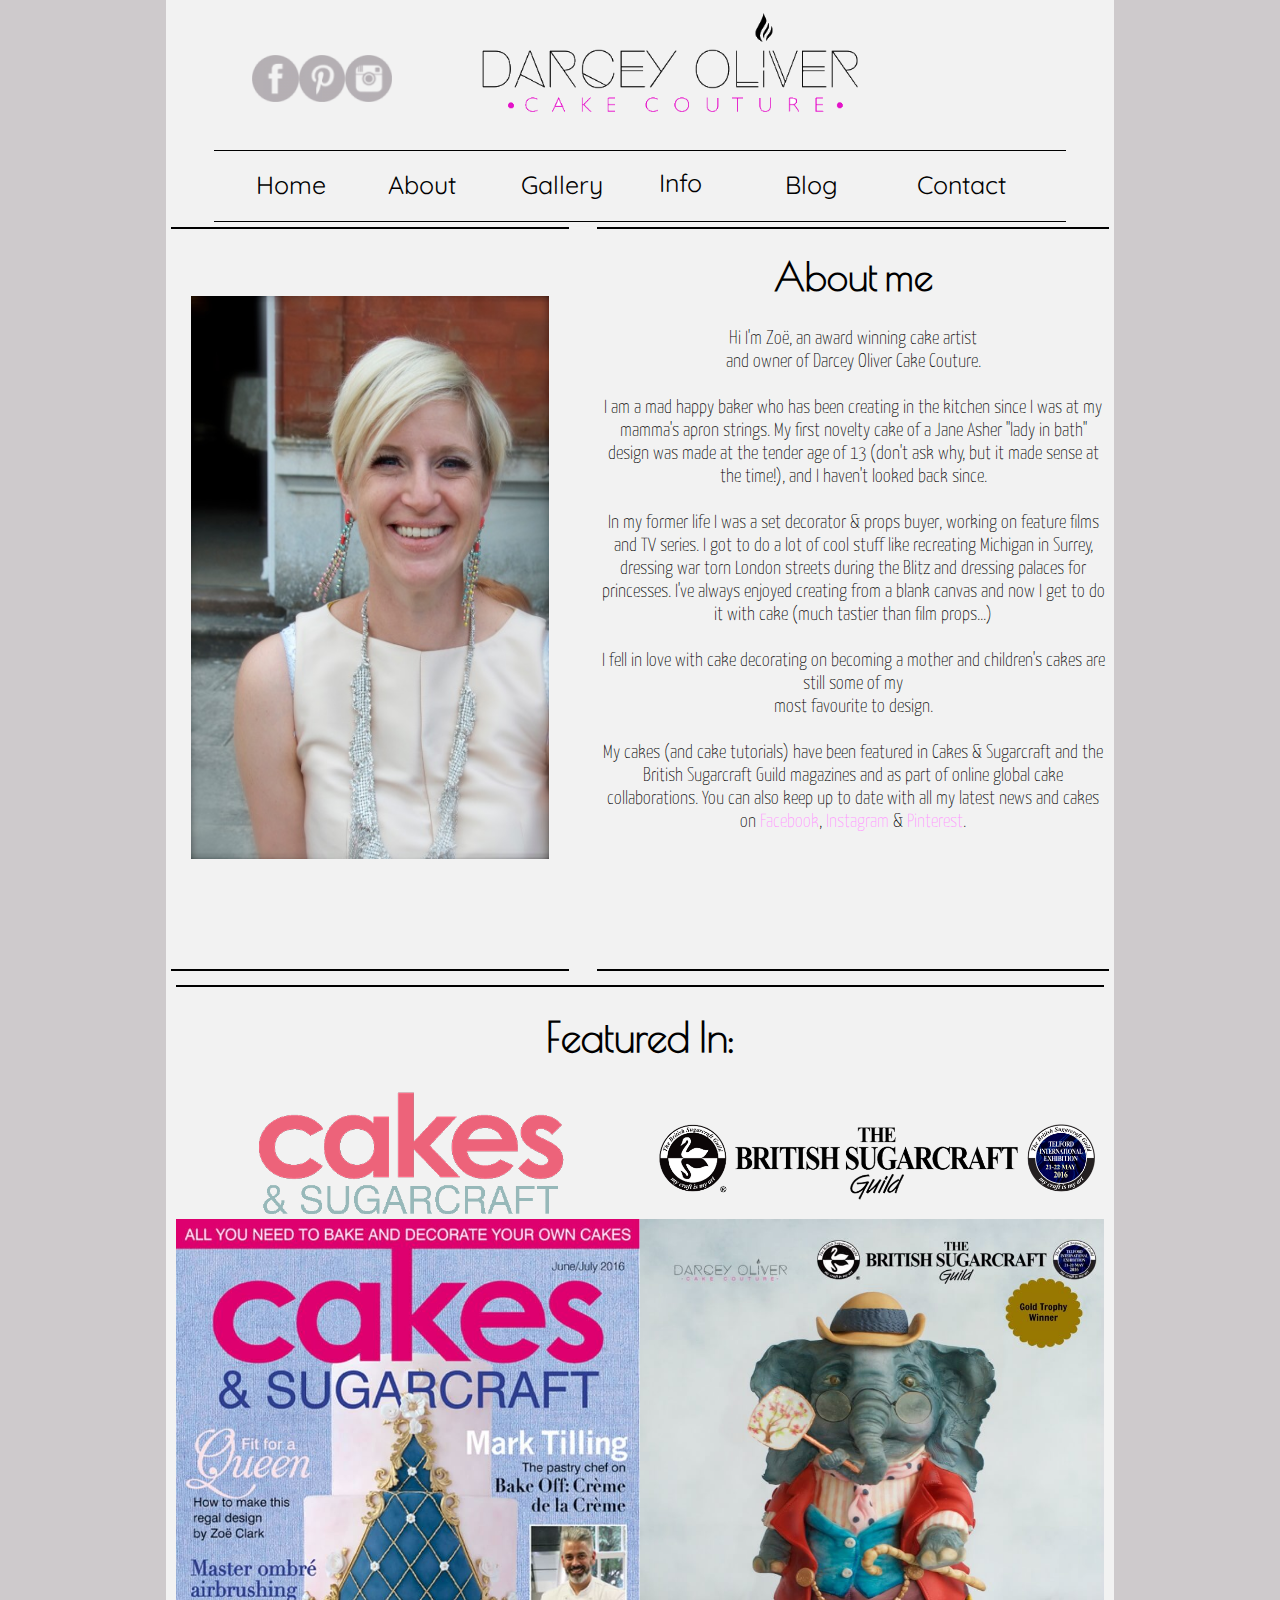
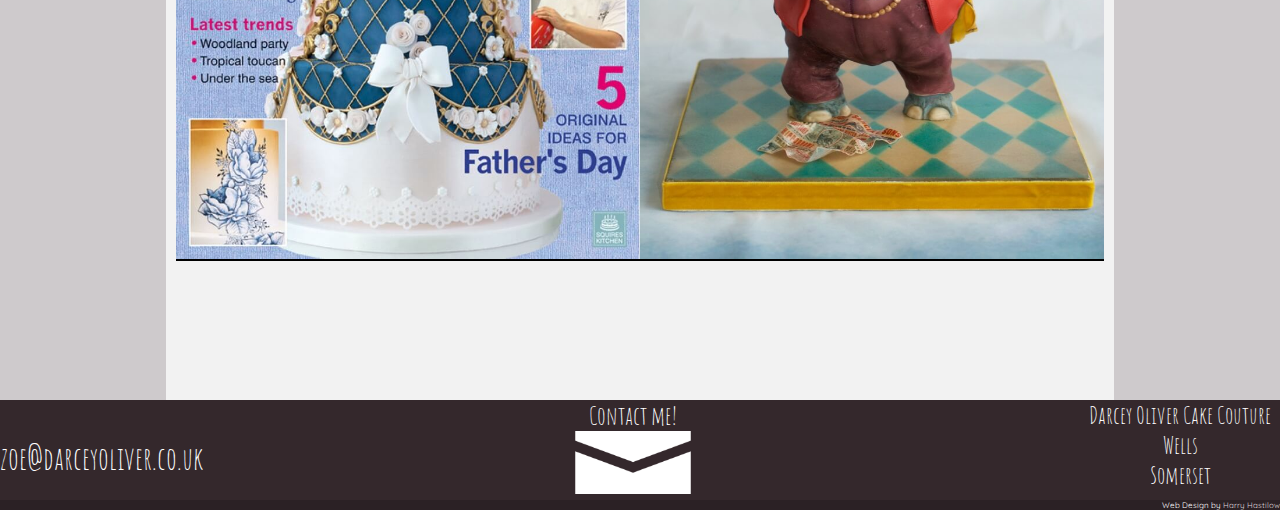
<file: about.html>
<!DOCTYPE html>
<html>
<head>
   <meta charset="utf-8">
        <meta http-equiv="x-ua-compatible" content="ie=edge">
  <title>
    About Me
  </title>
  <meta name="viewport" content="width=device-width, initial-scale=1">
  <link rel="icon" type="image/ico" href="img/favicon-16x16.ico">
  <link rel="stylesheet" href="DOstyle.css">
  <link href='https://fonts.googleapis.com/css?family=Poiret+One|Abel|Quicksand:400,700' rel='stylesheet' type='text/css'>
  <link href='https://fonts.googleapis.com/css?family=Amatic+SC:400,700' rel='stylesheet' type='text/css'>
   <script>
  /* When the user clicks on the button,
toggle between hiding and showing the dropdown content */
function myFunction() {
    document.getElementById("myDropdown").classList.toggle("show");
}

// Close the dropdown menu if the user clicks outside of it
window.onclick = function(event) {
  if (!event.target.matches('.dropbtn')) {

    var dropdowns = document.getElementsByClassName("dropdown-content");
    var i;
    for (i = 0; i < dropdowns.length; i++) {
      var openDropdown = dropdowns[i];
      if (openDropdown.classList.contains('show')) {
        openDropdown.classList.remove('show');
      }
    }
  }
}
  </script>
</head>

<!--
font-family: 'Poiret One', cursive;
font-family: 'Abel', sans-serif;
font-family: 'Quicksand', sans-serif;
-->

<body>

 <div class="sidebar" id="abtside">

 </div>

 <div class="bodydiv" id="abtbod">
  <div id="follow">
      <div id="followbox">
      <a href="https://www.facebook.com/darceyolivercakes/?fref=ts">  <div class="icon" id="fb">  </div></a>
       <a href="https://uk.pinterest.com/darcey_oliver/"> <div class="icon" id="pin"> </div></a>
      <a href="https://www.instagram.com/darceyolivercakes/"> <div class="icon" id="ig">  </div> </a>
      </div>
    </div>


    <div id="logo">
    <a href="index.html"> <img src="img/logo.png"> </a>
    </div>



    <div id="navlist">
      <div class="navbutton" style="margin-left:5%;"><a href="index.html">Home</a></div>
      <div class="navbutton"><a href="about.html">About</a></div>
      <div class="navbutton"><a href="portfolio.html">Gallery</a></div>
     <div class="navbutton">
      <div class="dropdown">
          <button onclick="myFunction()" class="dropbtn">Info</button>
  <div id="myDropdown" class="dropdown-content">
    <a href="flavours.html">Flavours</a>
    <a href="PP.html">Portions and Pricing</a>
     <a href="faq.html">FAQ</a>
   </div></div>
      </div>
      <div class="navbutton"><a href="blog.html">Blog</a></div>
      <div class="navbutton"><a href="contact.html">Contact</a></div>

    </div>



 <div class="imgbox">
    <img src="img/selfie3.jpg">
 </div>

 <div class="aboutbox" style="float:right">
   <h1> About me</h1>
   <p>
Hi I'm Zo&euml;, an award winning cake artist <br> and owner of Darcey Oliver Cake Couture. <br><br>
I am a mad happy baker who has been creating in the kitchen since I was at my mamma's apron strings. My first novelty cake of a Jane Asher "lady in bath" design was made at the tender age of 13 (don't ask why, but it made sense at the time!), and I haven't looked back since. <br><br>
In my former life I was a set decorator & props buyer, working on feature films and TV series. I got to do a lot of cool stuff like recreating Michigan in Surrey, dressing war torn London streets during the Blitz and dressing palaces for princesses. I've always enjoyed creating from a blank canvas and now I get to do it with cake (much tastier than film props...)
 <br> <br>I fell in love with cake decorating on becoming a mother and children's cakes are still some of my <br> most favourite to design.
<br><br> My cakes (and cake tutorials) have been featured in Cakes & Sugarcraft and the British Sugarcraft Guild magazines and as part of online global cake collaborations. You can also keep up to date with all my latest news and cakes on <a href="https://www.facebook.com/darceyolivercakes">Facebook</a>, <a href="https://www.instagram.com/darceyolivercakes/">Instagram</a> & <a href="https://uk.pinterest.com/darcey_oliver/">Pinterest</a>.
</p>
 </div>

 <div id="featbox">
   <h1> Featured In: </h1>

  <div id="upperimg" style="float:left; width:100%">

 <a href="http://www.cakesandsugarcraft.com/"><img src="img/cslogoclear.png" style=" width:33%; height:16%; margin-left:9%; float:left"></a>
 <a href="http://bsguk.org/"><img src="img/bsglogo.png" style="width:47%; height:10%; margin-left:10%; margin-top:4%; float:left"></a>

 </div>
  <div id="cscover"><img src="img/cover.jpg"></div>
  <div id="bsgcover"><img src="img/humphrey.jpeg" ></div>
 </div>





  </div>


  <div class="sidebar" id="abtside">

 </div>




 <div id="bottombanner">

      <div class="bottombox" id="botleftbox">
       <br> zoe@darceyoliver.co.uk
      </div>

      <a href="contact.html"><div class="bottombox" id="contbox" >
        Contact me!
        <img src="img/env.png" style="height:63%; width:58%; margin:0;">
      </div> </a>

       <div class="bottombox" style="float:right">
        Darcey Oliver Cake Couture <br>
        Wells <br>
        Somerset

      </div>
  </div>
<div id="creator">
  Web Design by <a href="https://www.facebook.com/harry.hastilow.9"> Harry Hastilow</a>
  </div>

 </body>

</html>
</file>
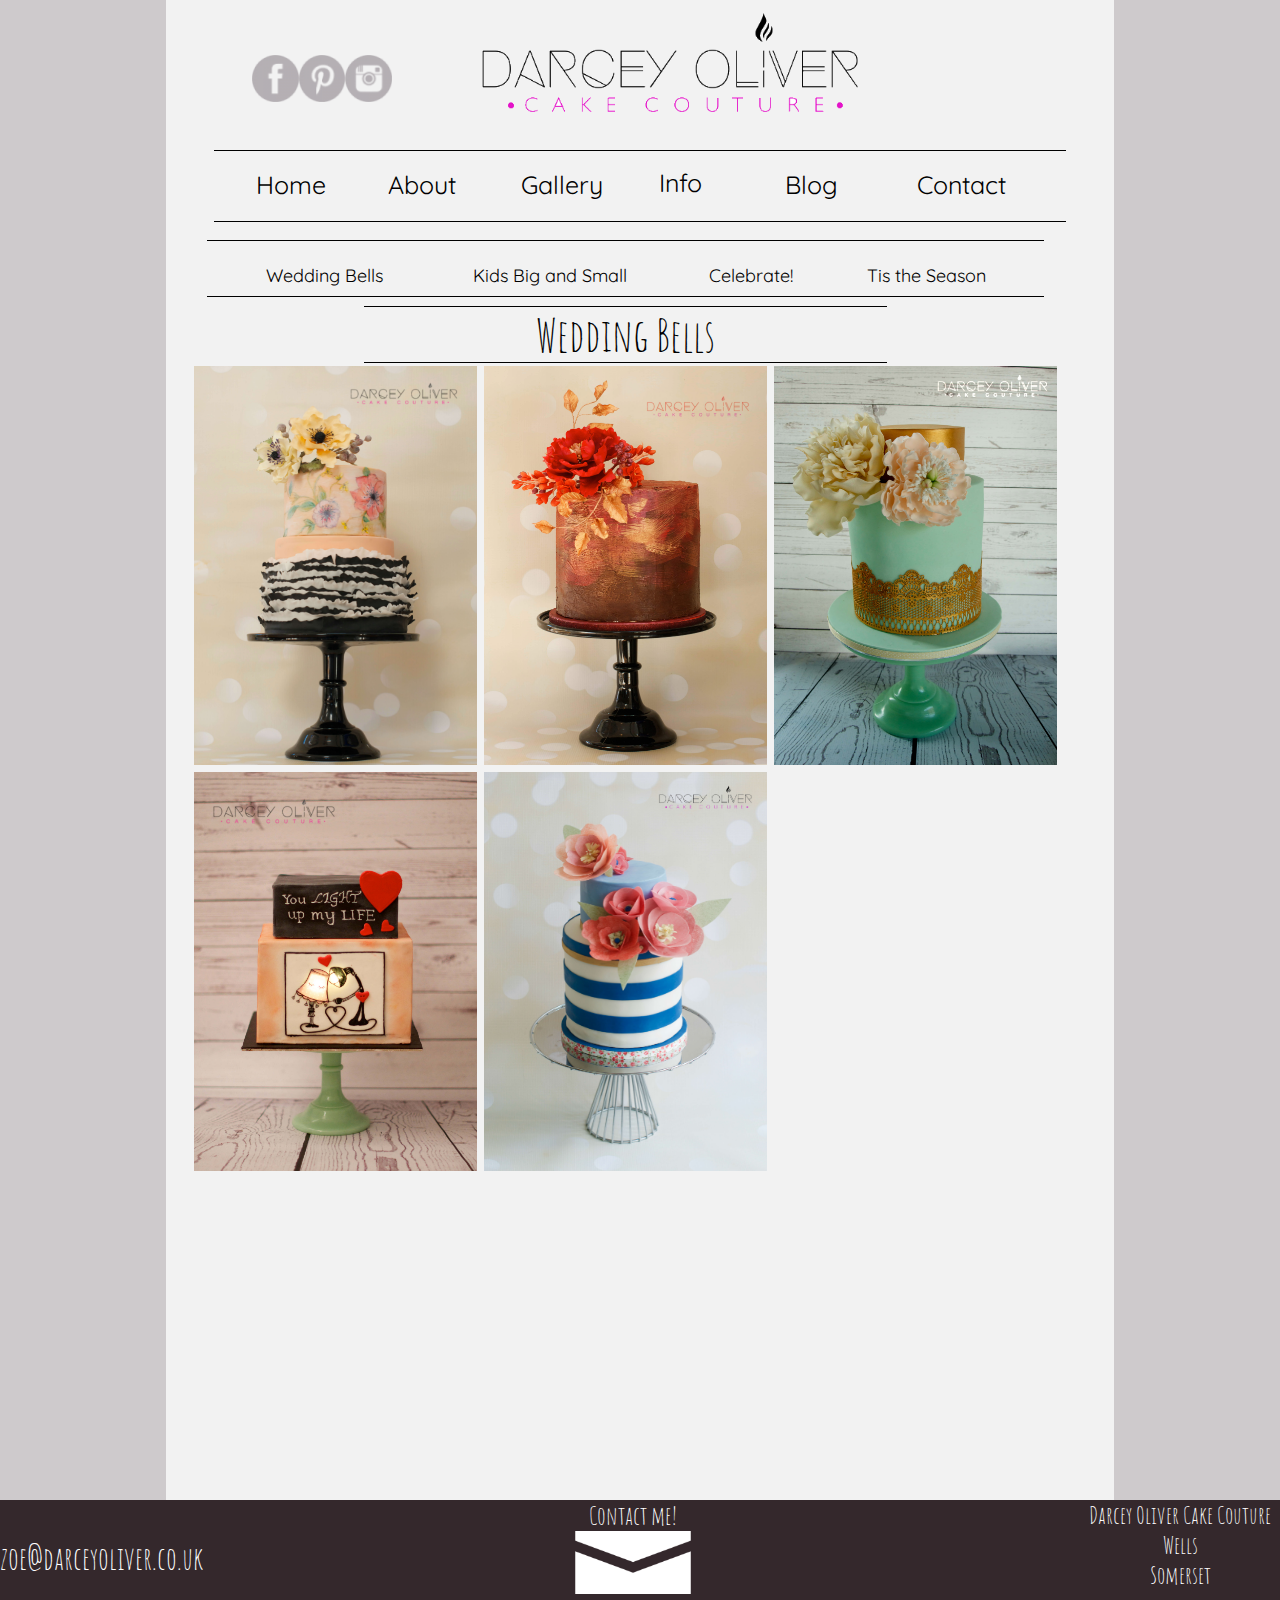
<file: bells.html>
<!DOCTYPE html>
<html>
<head>
   <meta charset="utf-8">
        <meta http-equiv="x-ua-compatible" content="ie=edge">
  <title>
    Wedding Bells!
  </title>
  <meta name="viewport" content="width=device-width, initial-scale=1">
  <link rel="icon" type="image/ico" href="img/favicon-16x16.ico">
  <link rel="stylesheet" href="DOstyle.css">
  <link href='https://fonts.googleapis.com/css?family=Poiret+One|Abel|Quicksand:400,700' rel='stylesheet' type='text/css'>
  <link href='https://fonts.googleapis.com/css?family=Amatic+SC:400,700' rel='stylesheet' type='text/css'>

 <script type="text/javascript" src="scripts/jquery-1.12.3.min.js"></script>
  <link href="scripts/lb/dist/css/lightbox.css" rel="stylesheet">
   <script>
  /* When the user clicks on the button,
toggle between hiding and showing the dropdown content */
function myFunction() {
    document.getElementById("myDropdown").classList.toggle("show");
}

// Close the dropdown menu if the user clicks outside of it
window.onclick = function(event) {
  if (!event.target.matches('.dropbtn')) {

    var dropdowns = document.getElementsByClassName("dropdown-content");
    var i;
    for (i = 0; i < dropdowns.length; i++) {
      var openDropdown = dropdowns[i];
      if (openDropdown.classList.contains('show')) {
        openDropdown.classList.remove('show');
      }
    }
  }
}
  </script>
  <script>

  /* When the user clicks on the button,
  toggle between hiding and showing the dropdown content */
  function myFunction2() {
   document.getElementById("myDropdown2").classList.toggle("show");
  }

  // Close the dropdown menu if the user clicks outside of it
  window.onclick = function(event) {
  if (!event.target.matches('.dropbtn2')) {

   var dropdowns = document.getElementsByClassName("dropdown-content2");
   var i;
   for (i = 0; i < dropdowns.length; i++) {
     var openDropdown = dropdowns[i];
     if (openDropdown.classList.contains('show2')) {
       openDropdown.classList.remove('show2');
     }
   }
  }
  }

  </script>
</head>

<!--
font-family: 'Poiret One', cursive;
font-family: 'Abel', sans-serif;
font-family: 'Quicksand', sans-serif;
-->

<body>

 <div class="sidebar" id="bellsbar">

 </div>





 <div class="bodydiv" id="bellsbod">
  <div id="follow">
      <div id="followbox">
      <a href="https://www.facebook.com/darceyolivercakes/?fref=ts">  <div class="icon" id="fb">  </div></a>
       <a href="https://uk.pinterest.com/darcey_oliver/"> <div class="icon" id="pin"> </div></a>
      <a href="https://www.instagram.com/darceyolivercakes/"> <div class="icon" id="ig">  </div> </a>
      </div>
    </div>

    <div id="logo">
    <a href="index.html"> <img src="img/logo.png"> </a>
    </div>



      <div id="navlist">
      <div class="navbutton" style="margin-left:5%;"><a href="index.html">Home</a></div>
      <div class="navbutton"><a href="about.html">About</a></div>
      <div class="navbutton"><a href="portfolio.html">Gallery</a></div>
     <div class="navbutton">
      <div class="dropdown">
          <button onclick="myFunction()" class="dropbtn">Info</button>
  <div id="myDropdown" class="dropdown-content">
    <a href="flavours.html">Flavours</a>
    <a href="PP.html">Portions and Pricing</a>
     <a href="faq.html">FAQ</a>
   </div></div>
      </div>
      <div class="navbutton"><a href="blog.html">Blog</a></div>
      <div class="navbutton"><a href="contact.html">Contact</a></div>

    </div>

<div id="portpix">
  <div class="headbar2">



      <div class="navbutton2"><a href="bells.html"> Wedding Bells </a> </div>
      <div class="navbutton2"> <a href="kids.html"> Kids Big and Small</a> </div>
        <div class="navbutton2" style="width:20%"> <a href="celebrate.html">Celebrate!</a> </div>
          <div class="navbutton2" id="tistis"> <a href="season.html"> Tis the Season</a> </div>

  </div>
  <div class="headbar"> Wedding Bells</div>

<a class="galimglink" href="galimg/Hattie 3.jpg" data-lightbox="wedding" data-title="Hattie" > <div class="galimg" > <img src="galimg/Hattie 3.jpg"> </div></a>

<a class="galimglink" href="galimg/Ruby 1.jpg" data-lightbox="wedding" data-title="Ruby" ><div class="galimg">   <img src="galimg/Ruby 1.jpg">     </div></a>

<a class="galimglink" href="img/thumbwed.jpg" data-lightbox="wedding" data-title="Peony Lace" ><div class="galimg">  <img src="img/thumbwed.jpg">        </div></a>

<a class="galimglink" href="galimg/Love Lights.jpg" data-lightbox="wedding" data-title="Love Lights" ><div class="galimg">  <img src="galimg/Love Lights.jpg"> </div></a>
<a class="galimglink" href="galimg/Emma.jpg" data-lightbox="wedding" data-title="Emma" ><div class="galimg">  <img src="galimg/Emma.jpg"> </div></a>


</div>





  </div>


  <div class="sidebar" id="bellsbar">

 </div>


 <div id="bottombanner">

      <div class="bottombox" id="botleftbox">
       <br> zoe@darceyoliver.co.uk
      </div>

      <a href="contact.html"><div class="bottombox" id="contbox" >
        Contact me!
        <img src="img/env.png" style="height:63%; width:58%; margin:0;">
      </div> </a>

       <div class="bottombox" style="float:right">
        Darcey Oliver Cake Couture <br>
        Wells <br>
        Somerset

      </div>
  </div>
<div id="creator">
  Web Design by <a href="https://www.facebook.com/harry.hastilow.9"> Harry Hastilow</a>
  </div>
 <script src="scripts/lb/dist/js/lightbox.js"></script>
 </body>


</html>
</file>
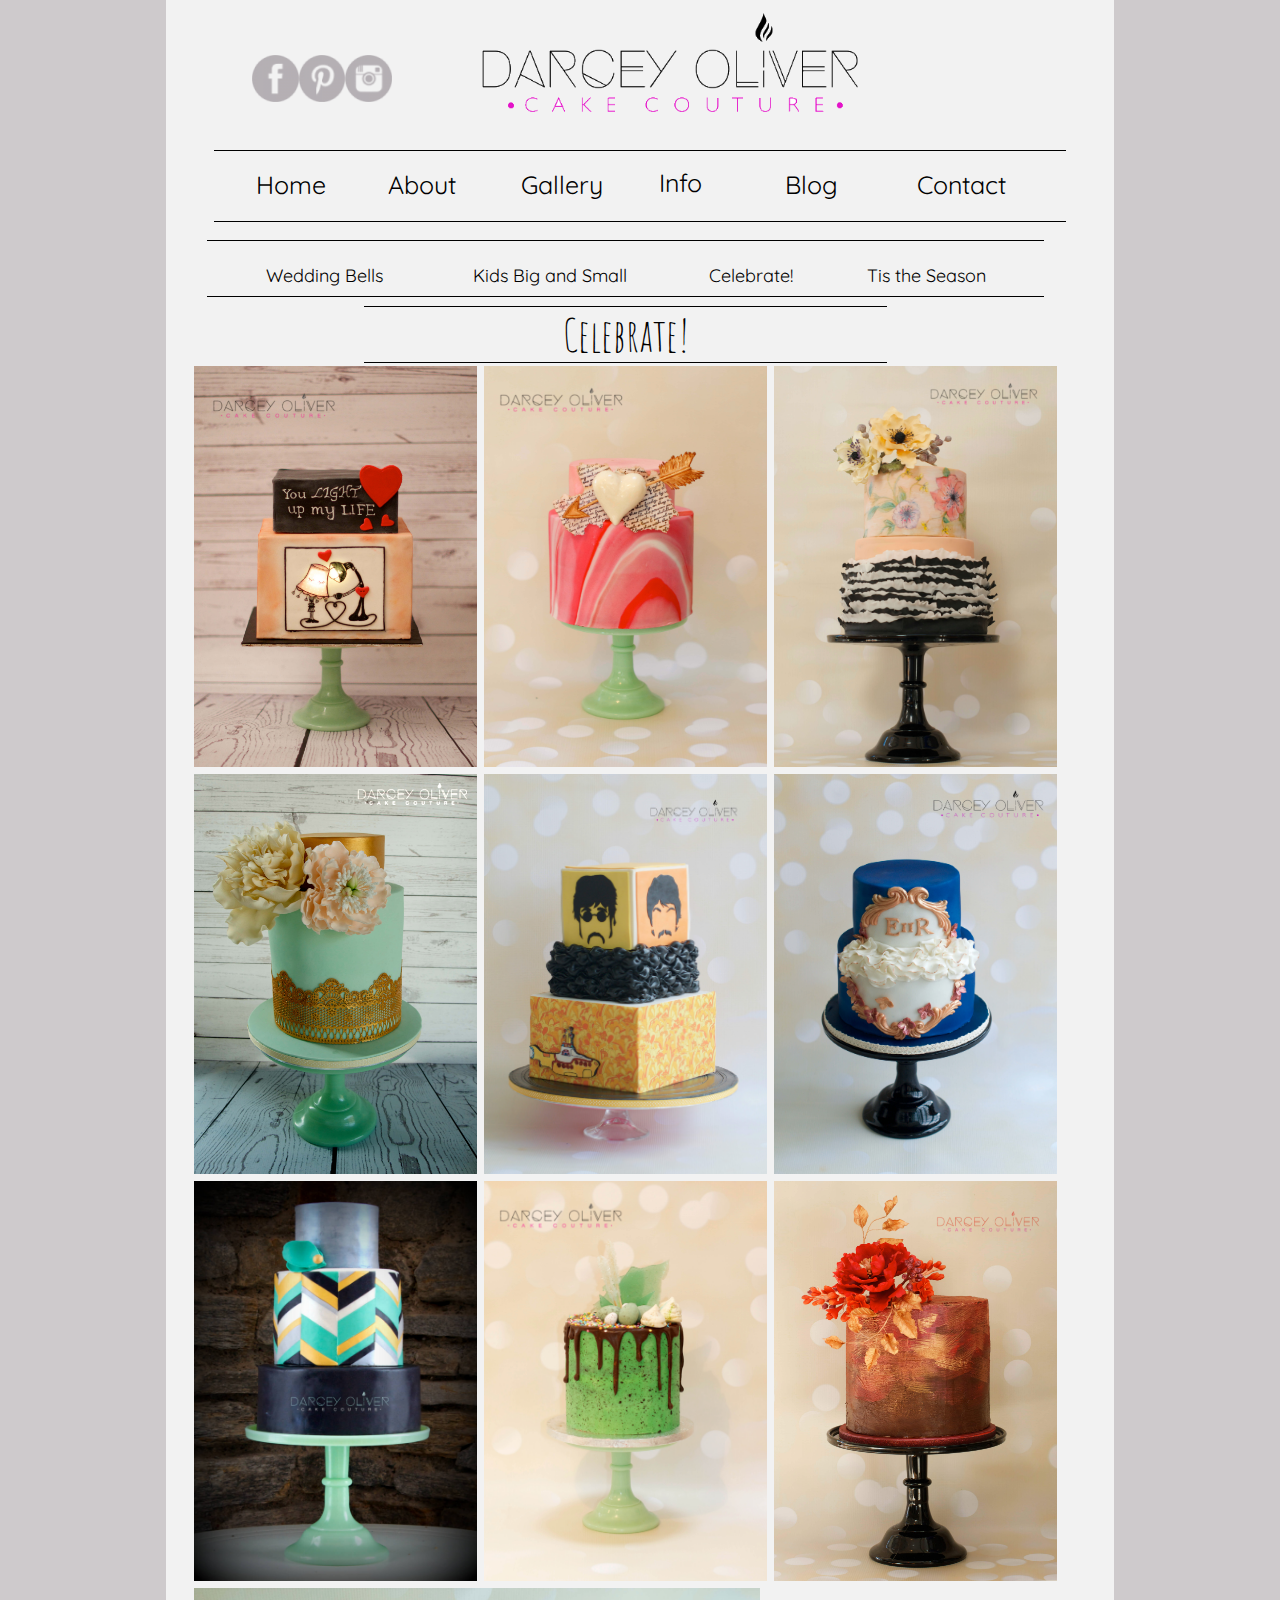
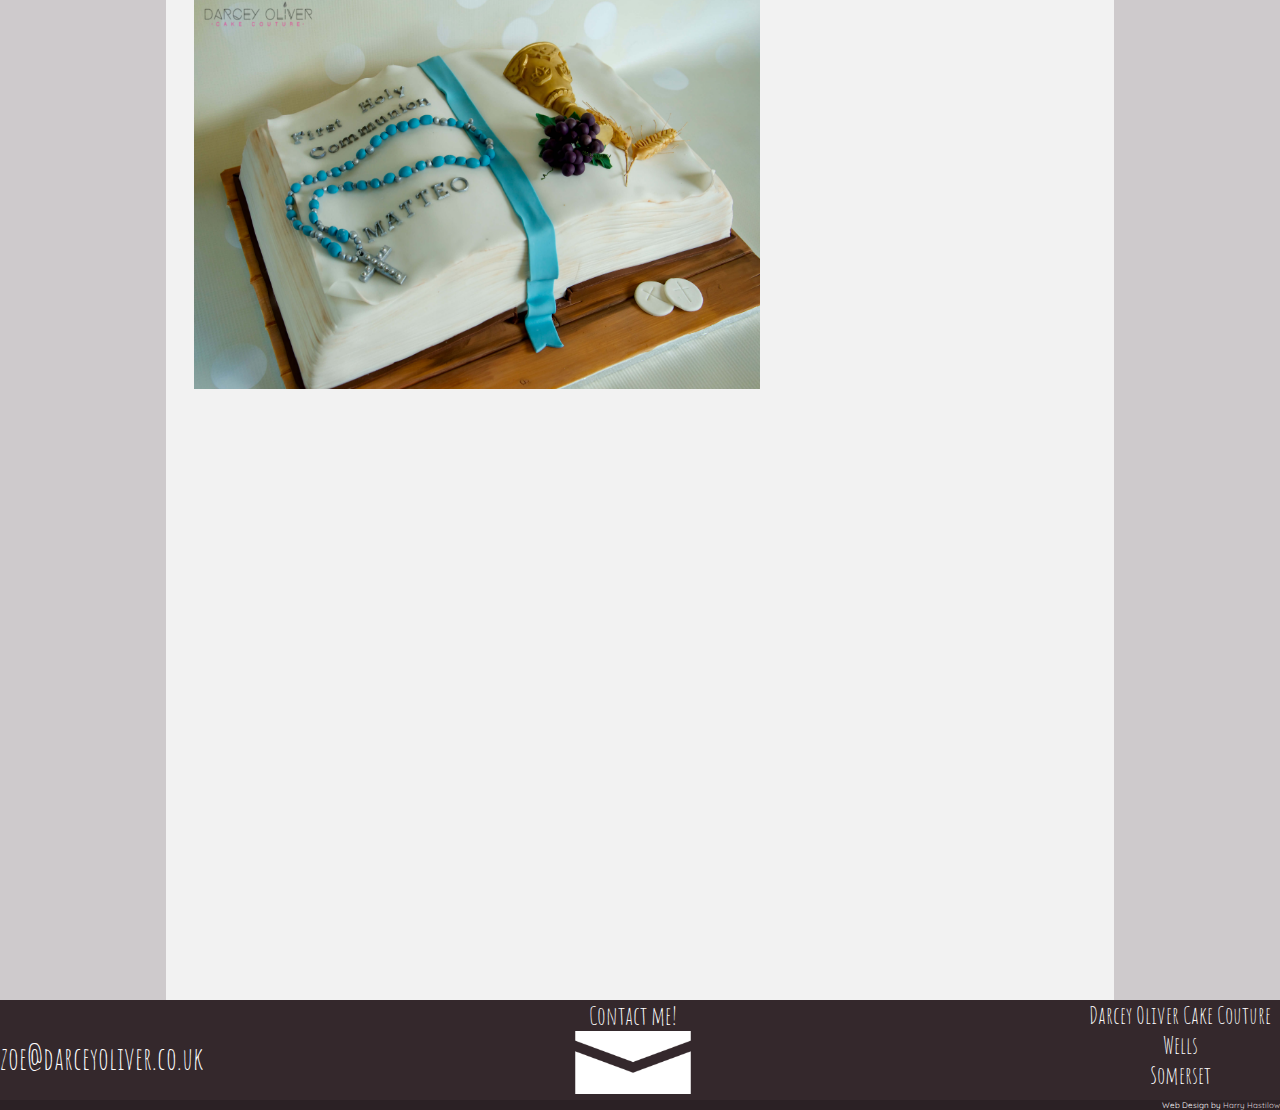
<file: celebrate.html>
<!DOCTYPE html>
<html>
<head>
  <meta charset="utf-8">
        <meta http-equiv="x-ua-compatible" content="ie=edge">
  <title>
    Celebrate It!
  </title>
  <meta name="viewport" content="width=device-width, initial-scale=1">
  <link rel="icon" type="image/ico" href="img/favicon-16x16.ico">
  <link rel="stylesheet" href="DOstyle.css">
  <link href='https://fonts.googleapis.com/css?family=Poiret+One|Abel|Quicksand:400,700' rel='stylesheet' type='text/css'>
  <link href='https://fonts.googleapis.com/css?family=Amatic+SC:400,700' rel='stylesheet' type='text/css'>
  <script type="text/javascript" src="scripts/jquery-1.12.3.min.js"></script>
  <link href="scripts/lb/dist/css/lightbox.css" rel="stylesheet">
   <script>
  /* When the user clicks on the button,
toggle between hiding and showing the dropdown content */
function myFunction() {
    document.getElementById("myDropdown").classList.toggle("show");
}

// Close the dropdown menu if the user clicks outside of it
window.onclick = function(event) {
  if (!event.target.matches('.dropbtn')) {

    var dropdowns = document.getElementsByClassName("dropdown-content");
    var i;
    for (i = 0; i < dropdowns.length; i++) {
      var openDropdown = dropdowns[i];
      if (openDropdown.classList.contains('show')) {
        openDropdown.classList.remove('show');
      }
    }
  }
}
  </script>
</head>

<!--
font-family: 'Poiret One', cursive;
font-family: 'Abel', sans-serif;
font-family: 'Quicksand', sans-serif;
-->

<body>

 <div class="sidebar" id="celebar"  >

 </div>





 <div class="bodydiv" id="celebod" >

     <div id="follow">
      <div id="followbox">
      <a href="https://www.facebook.com/darceyolivercakes/?fref=ts">  <div class="icon" id="fb">  </div></a>
       <a href="https://uk.pinterest.com/darcey_oliver/"> <div class="icon" id="pin"> </div></a>
      <a href="https://www.instagram.com/darceyolivercakes/"> <div class="icon" id="ig">  </div> </a>
      </div>
    </div>

    <div id="logo">
    <a href="index.html"> <img src="img/logo.png"> </a>
    </div>



    <div id="navlist">
      <div class="navbutton" style="margin-left:5%;"><a href="index.html">Home</a></div>
      <div class="navbutton"><a href="about.html">About</a></div>
      <div class="navbutton"><a href="portfolio.html">Gallery</a></div>
     <div class="navbutton">
      <div class="dropdown">
          <button onclick="myFunction()" class="dropbtn">Info</button>
  <div id="myDropdown" class="dropdown-content">
    <a href="flavours.html">Flavours</a>
    <a href="PP.html">Portions and Pricing</a>
     <a href="faq.html">FAQ</a>
   </div></div>
      </div>
      <div class="navbutton"><a href="blog.html">Blog</a></div>
      <div class="navbutton"><a href="contact.html">Contact</a></div>

    </div>

<div id="portpix">
  <div class="headbar2">
      <div class="navbutton2"><a href="bells.html"> Wedding Bells </a> </div>
      <div class="navbutton2"> <a href="kids.html"> Kids Big and Small</a> </div>
        <div class="navbutton2" style="width:20%"> <a href="celebrate.html">Celebrate!</a> </div>
          <div class="navbutton2" id="tistis"><a href="season.html"> Tis the Season</a> </div>

  </div>
  <div class="headbar"> Celebrate!</div>
<a class="galimglink" href="galimg/Love Lights.jpg" data-lightbox="celebrate" data-title="Love Lights" ><div class="galimg3">   <img src="galimg/Love Lights.jpg"></div></a>
<a class="galimglink" href="galimg/Sugar Sugar.jpg" data-lightbox="celebrate" data-title="Sugar Sugar" ><div class="galimg3">   <img src="galimg/Sugar Sugar.jpg"></div></a>
<a class="galimglink" href="galimg/Hattie 3.jpg" data-lightbox="celebrate" data-title="Hattie" ><div class="galimg3">   <img src="galimg/Hattie 3.jpg"></div></a>
<a class="galimglink" href="img/thumbwed.jpg" data-lightbox="celebrate" data-title="Peony Lace" ><div class="galimg3">   <img src="img/thumbwed.jpg"></div></a>
<a class="galimglink" href="galimg/Fab Four.jpg" data-lightbox="celebrate" data-title="Fab Four" ><div class="galimg3">   <img src="galimg/Fab Four.jpg"></div></a>
<a class="galimglink" href="galimg/Elizabeth.jpg" data-lightbox="celebrate" data-title="Elizabeth" ><div class="galimg3">   <img src="galimg/Elizabeth.jpg"></div></a>
<a class="galimglink" href="galimg/Black Chevron.jpg" data-lightbox="celebrate" data-title="Black Chevron" ><div class="galimg3">   <img src="galimg/Black Chevron.jpg"></div></a>
<a class="galimglink" href="galimg/Green Goddess.jpg" data-lightbox="celebrate" data-title="Green Goddess" ><div class="galimg3">   <img src="galimg/Green Goddess.jpg"></div></a>
<a class="galimglink" href="galimg/Ruby 1.jpg" data-lightbox="celebrate" data-title="Ruby" ><div class="galimg3" id="oneoffset">   <img src="galimg/Ruby 1.jpg"></div></a>
<a class="galimglink" href="galimg/Holy 1.jpg" data-lightbox="celebrate" data-title="Holy" ><div class="galimg3" id="doublewide">   <img src="galimg/Holy 1.jpg"></div></a>




<!--<a class="galimglink" href="" data-lightbox="celebrate" data-title=" " ><div class="galimg">   <img src=" ">     </div></a>
-->


</div>



  </div>


  <div class="sidebar" id="celebar" >

 </div>


<div id="bottombanner">

     <div class="bottombox" id="botleftbox">
      <br> zoe@darceyoliver.co.uk
     </div>

     <a href="contact.html"><div class="bottombox" id="contbox" >
       Contact me!
       <img src="img/env.png" style="height:63%; width:58%; margin:0;">
     </div> </a>

      <div class="bottombox" style="float:right">
       Darcey Oliver Cake Couture <br>
       Wells <br>
       Somerset

     </div>
 </div>
<div id="creator">
  Web Design by <a href="https://www.facebook.com/harry.hastilow.9"> Harry Hastilow</a>
  </div>

<script src="scripts/lb/dist/js/lightbox.js"></script>

 </body>


</html>
</file>
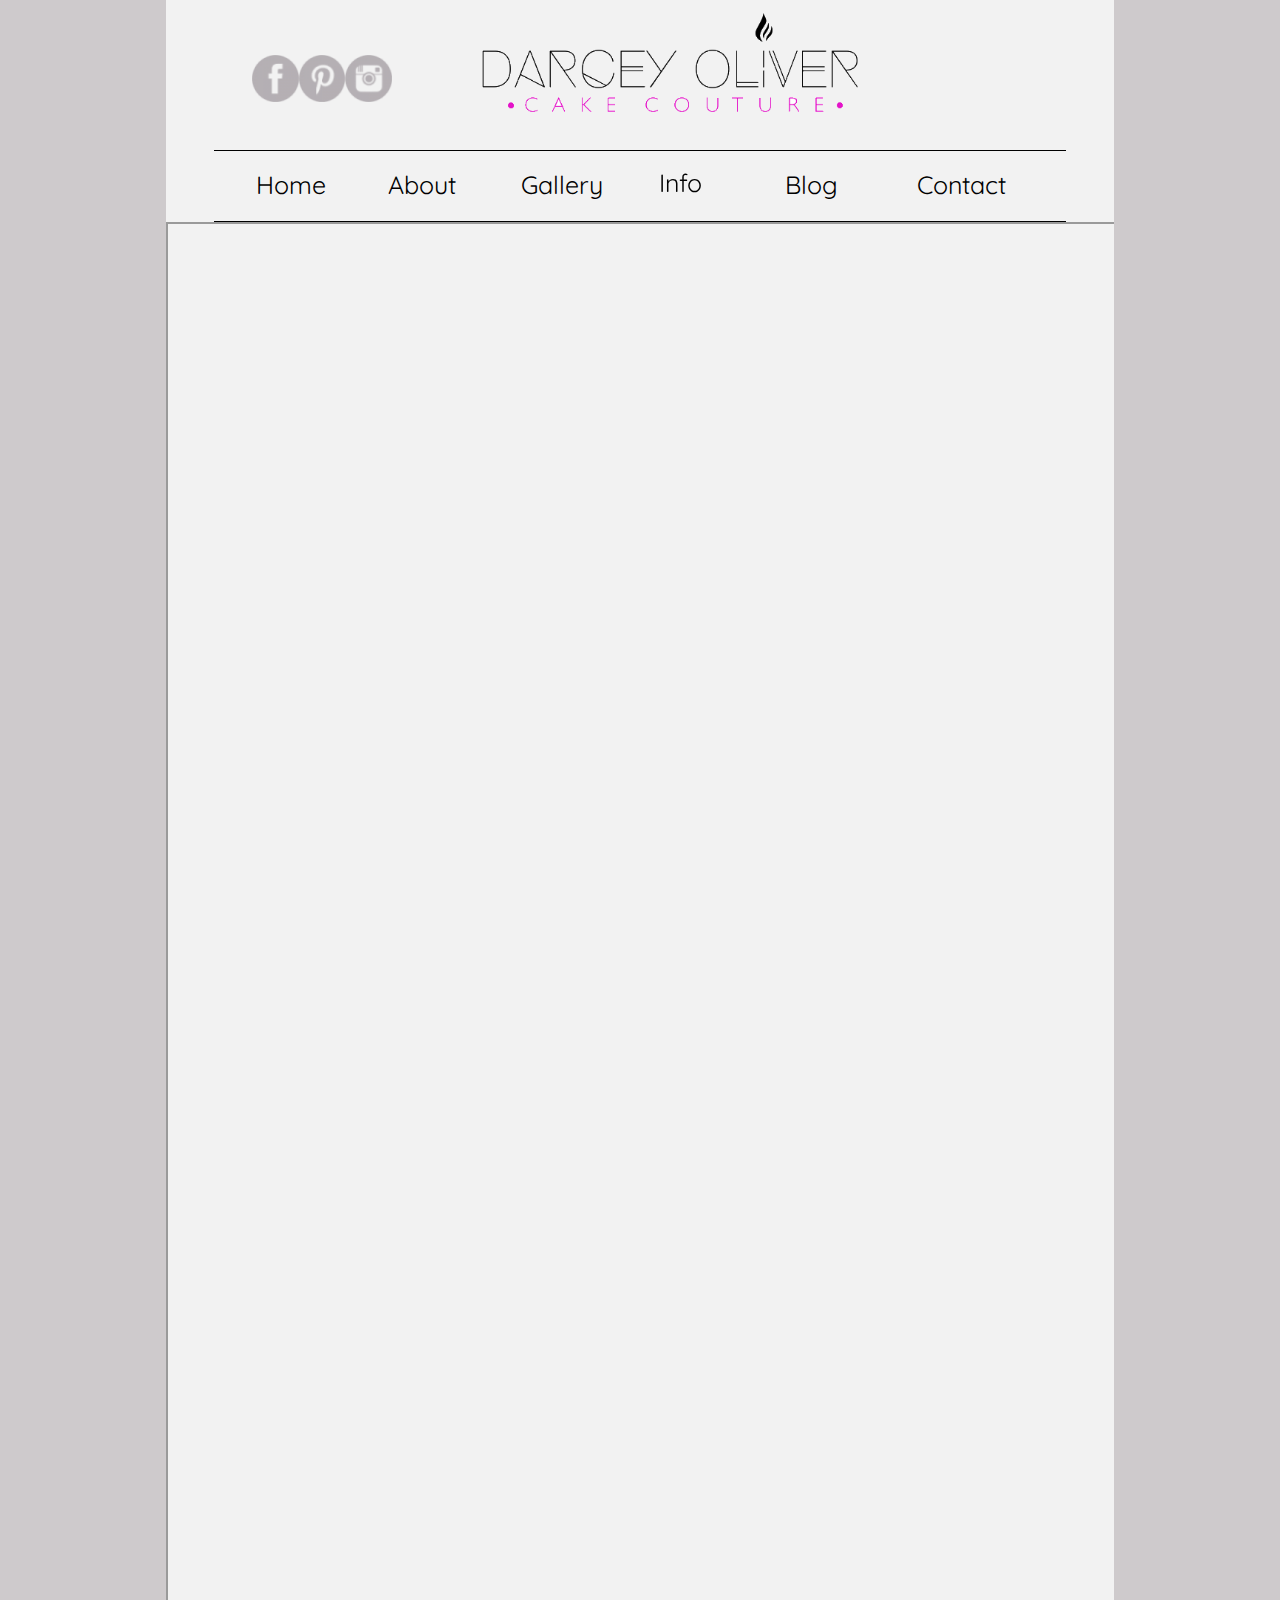
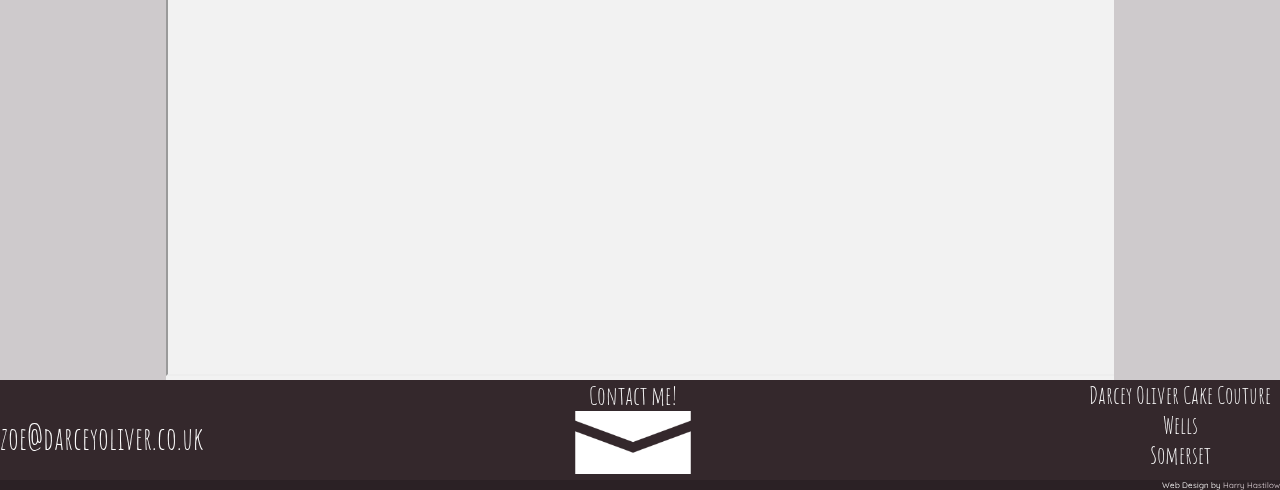
<file: contact.html>
<!DOCTYPE html>
<html>
<head>
  <meta charset="utf-8">
        <meta http-equiv="x-ua-compatible" content="ie=edge">
  <title>
    Contact Me
  </title>
  <meta name="viewport" content="width=device-width, initial-scale=1">
  <link rel="icon" type="image/ico" href="img/favicon-16x16.ico">
  <link rel="stylesheet" href="DOstyle.css">
  <link href='https://fonts.googleapis.com/css?family=Poiret+One|Abel|Quicksand:400,700' rel='stylesheet' type='text/css'>
  <link href='https://fonts.googleapis.com/css?family=Amatic+SC:400,700' rel='stylesheet' type='text/css'>
   <script>
  /* When the user clicks on the button,
toggle between hiding and showing the dropdown content */
function myFunction() {
    document.getElementById("myDropdown").classList.toggle("show");
}

// Close the dropdown menu if the user clicks outside of it
window.onclick = function(event) {
  if (!event.target.matches('.dropbtn')) {

    var dropdowns = document.getElementsByClassName("dropdown-content");
    var i;
    for (i = 0; i < dropdowns.length; i++) {
      var openDropdown = dropdowns[i];
      if (openDropdown.classList.contains('show')) {
        openDropdown.classList.remove('show');
      }
    }
  }
}
  </script>
</head>

<!--
font-family: 'Poiret One', cursive;
font-family: 'Abel', sans-serif;
font-family: 'Quicksand', sans-serif;
-->

<body>

 <div class="sidebar" style="height: 1980px" >

 </div>





 <div class="bodydiv" style="height: 1980px">

     <div id="follow">
      <div id="followbox">
      <a href="https://www.facebook.com/darceyolivercakes/?fref=ts">  <div class="icon" id="fb">  </div></a>
       <a href="https://uk.pinterest.com/darcey_oliver/"> <div class="icon" id="pin"> </div></a>
      <a href="https://www.instagram.com/darceyolivercakes/"> <div class="icon" id="ig">  </div> </a>
      </div>
    </div>

    <div id="logo">
    <a href="index.html"> <img src="img/logo.png"> </a>
    </div>


  <div id="navlist">
      <div class="navbutton" style="margin-left:5%;"><a href="index.html">Home</a></div>
      <div class="navbutton"><a href="about.html">About</a></div>
      <div class="navbutton"><a href="portfolio.html">Gallery</a></div>
     <div class="navbutton">
      <div class="dropdown">
          <button onclick="myFunction()" class="dropbtn">Info</button>
  <div id="myDropdown" class="dropdown-content">
    <a href="flavours.html">Flavours</a>
    <a href="PP.html">Portions and Pricing</a>
     <a href="faq.html">FAQ</a>
   </div></div>
      </div>
      <div class="navbutton"><a href="blog.html">Blog</a></div>
      <div class="navbutton"><a href="contact.html">Contact</a></div>

    </div>



 <div id="form">
<iframe src="https://docs.google.com/forms/d/1nnZ8wKjf3zUoQnMhFD2W9Pyz_zg-CmPdbZTQTv9qQxU/viewform?embedded=true" scrolling="yes" height="1750px" width="100%">
  Loading...</iframe>
 </div>


  </div>


  <div class="sidebar" style="height: 1980px">

 </div>


 <div id="bottombanner">

      <div class="bottombox" id="botleftbox">
       <br> zoe@darceyoliver.co.uk
      </div>

      <a href="contact.html"><div class="bottombox" id="contbox" >
        Contact me!
        <img src="img/env.png" style="height:63%; width:58%; margin:0;">
      </div> </a>

       <div class="bottombox" style="float:right">
        Darcey Oliver Cake Couture <br>
        Wells <br>
        Somerset

      </div>
  </div>

<div id="creator">
  Web Design by <a href="https://www.facebook.com/harry.hastilow.9"> Harry Hastilow</a>
  </div>


 </body>


</html>
</file>
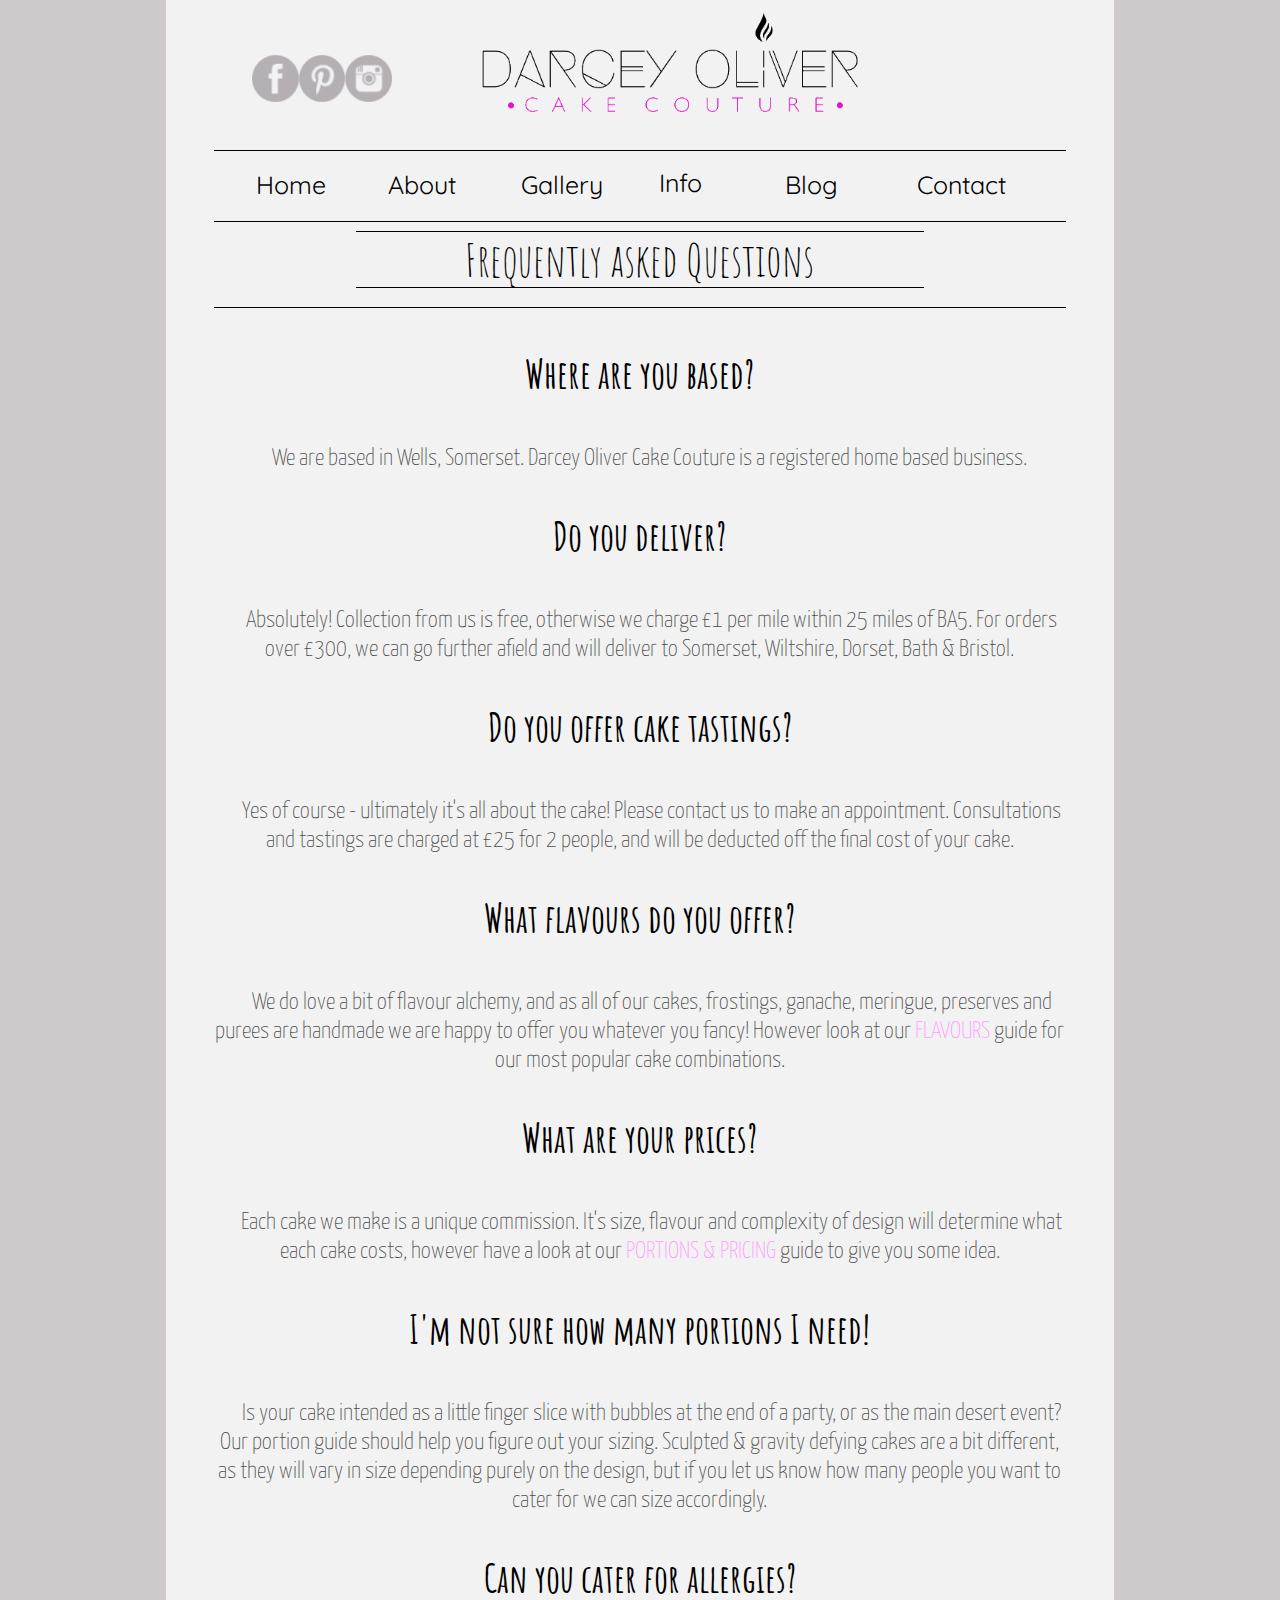
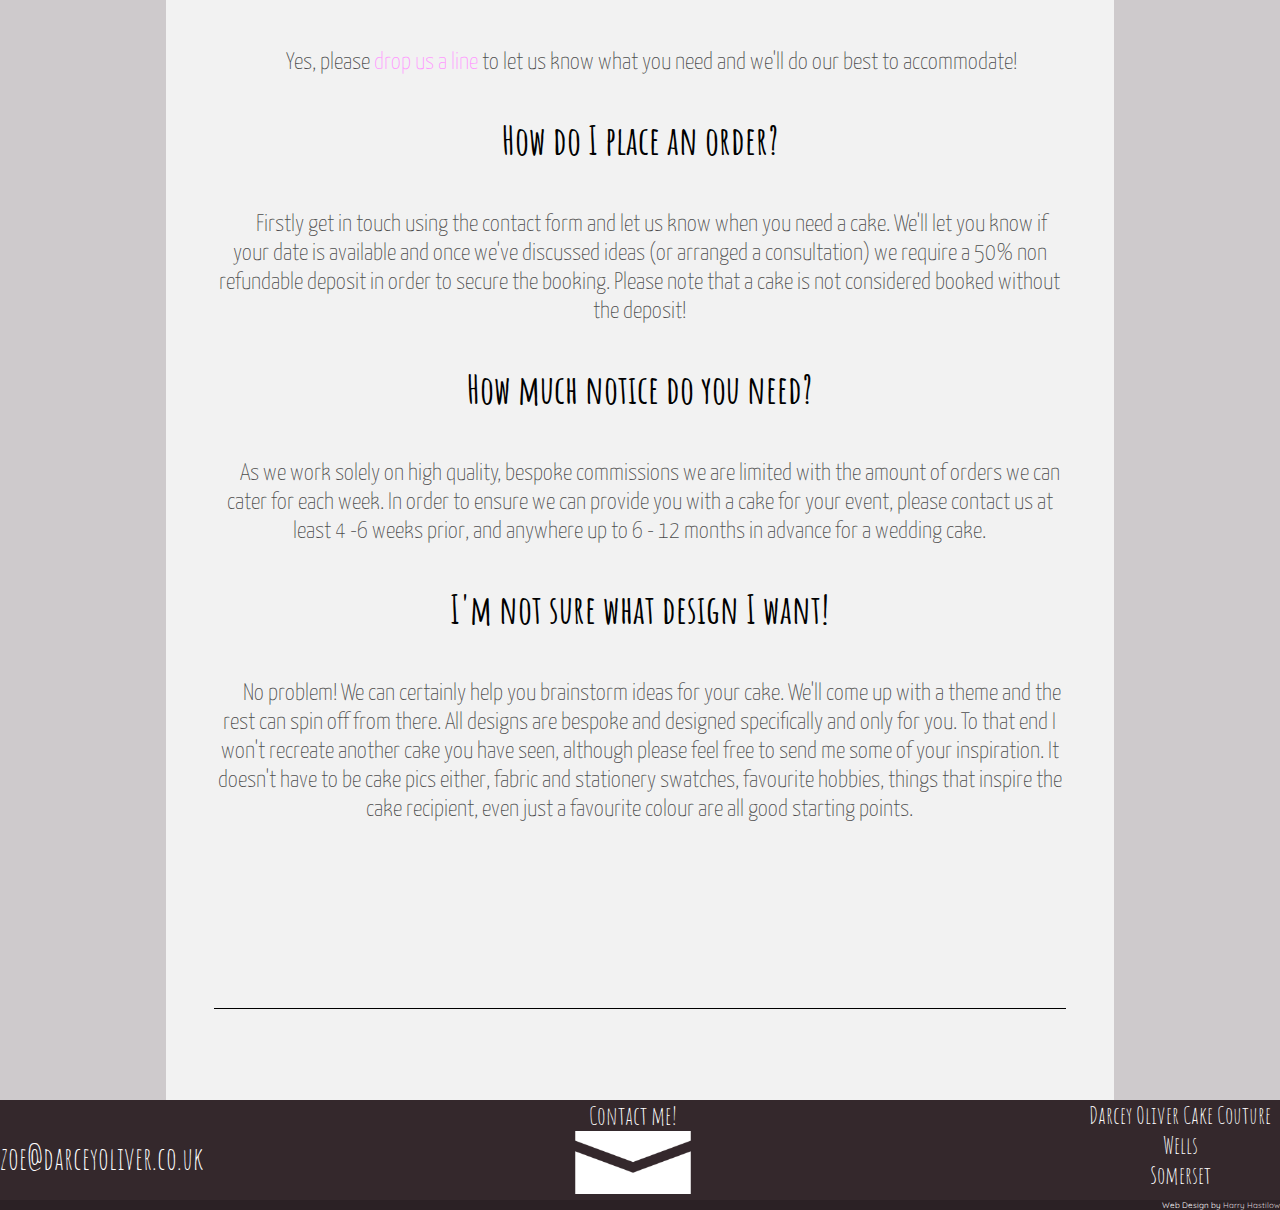
<file: faq.html>
<!DOCTYPE html>
<html>
<head>
  <meta charset="utf-8">
        <meta http-equiv="x-ua-compatible" content="ie=edge">
  <title>
    FAQ
  </title>
  <meta name="viewport" content="width=device-width, initial-scale=1">
  <link rel="icon" type="image/ico" href="img/favicon-16x16.ico">
  <link rel="stylesheet" href="DOstyle.css">
  <link href='https://fonts.googleapis.com/css?family=Poiret+One|Abel|Quicksand:400,700' rel='stylesheet' type='text/css'>
  <link href='https://fonts.googleapis.com/css?family=Amatic+SC:400,700' rel='stylesheet' type='text/css'>
  <script>
  /* When the user clicks on the button,
toggle between hiding and showing the dropdown content */
function myFunction() {
    document.getElementById("myDropdown").classList.toggle("show");
}

// Close the dropdown menu if the user clicks outside of it
window.onclick = function(event) {
  if (!event.target.matches('.dropbtn')) {

    var dropdowns = document.getElementsByClassName("dropdown-content");
    var i;
    for (i = 0; i < dropdowns.length; i++) {
      var openDropdown = dropdowns[i];
      if (openDropdown.classList.contains('show')) {
        openDropdown.classList.remove('show');
      }
    }
  }
}
  </script>

</head>

<!--
font-family: 'Poiret One', cursive;
font-family: 'Abel', sans-serif;
font-family: 'Quicksand', sans-serif;
-->

<body>

 <div class="sidebar"  id="faqbar">

 </div>





 <div class="bodydiv"  id="faqbod" >


     <div id="follow">
      <div id="followbox">
      <a href="https://www.facebook.com/darceyolivercakes/?fref=ts">  <div class="icon" id="fb">  </div></a>
       <a href="https://uk.pinterest.com/darcey_oliver/"> <div class="icon" id="pin"> </div></a>
      <a href="https://www.instagram.com/darceyolivercakes/"> <div class="icon" id="ig">  </div> </a>
      </div>
    </div>
    <div id="logo">
    <a href="index.html"> <img src="img/logo.png"> </a>
    </div>



    <div id="navlist">
      <div class="navbutton" style="margin-left:5%;"><a href="index.html">Home</a></div>
      <div class="navbutton"><a href="about.html">About</a></div>
      <div class="navbutton"><a href="portfolio.html">Gallery</a></div>
     <div class="navbutton">
      <div class="dropdown">
          <button onclick="myFunction()" class="dropbtn">Info</button>
  <div id="myDropdown" class="dropdown-content">
    <a href="flavours.html">Flavours</a>
    <a href="PP.html">Portions and Pricing</a>
     <a href="faq.html">FAQ</a>
   </div></div>
      </div>
      <div class="navbutton"><a href="blog.html">Blog</a></div>
      <div class="navbutton"><a href="contact.html">Contact</a></div>

    </div>


 <div class="headbar"> Frequently asked Questions</div>


 <div id="faqbox">

   <div class="questionbox">
   <h3>Where are you based?</h3>  &nbsp;&nbsp;&nbsp;&nbsp;&nbsp;We are based in Wells, Somerset. Darcey Oliver Cake Couture is a registered home based business.
   </div>

   <div class="questionbox">
   <h3>Do you deliver?</h3> &nbsp;&nbsp;&nbsp;&nbsp;&nbsp; Absolutely!  Collection from us is free, otherwise we charge &#163;1 per mile within 25 miles of BA5.  For orders over &#163;300, we can go further afield and will deliver to Somerset, Wiltshire, Dorset, Bath & Bristol.
   </div>

   <div class="questionbox">
   <h3>Do you offer cake tastings? </h3>&nbsp;&nbsp;&nbsp;&nbsp;&nbsp; Yes of course - ultimately it's all about the cake! Please contact us to make an appointment. Consultations and tastings are charged at &#163;25 for 2 people, and will be deducted off the final cost of your cake.
   </div>

   <div class="questionbox">
   <h3>What flavours do you offer?</h3> &nbsp;&nbsp;&nbsp;&nbsp;&nbsp; We do love a bit of flavour alchemy, and as all of our cakes, frostings, ganache, meringue, preserves and purees are handmade we are happy to offer you whatever you fancy! However look at our <a href="flavours.html">FLAVOURS</a> guide for our most popular cake combinations.
   </div>

   <div class="questionbox">
   <h3> What are your prices?</h3>&nbsp;&nbsp;&nbsp;&nbsp;&nbsp;  Each cake we make is a unique commission. It's size, flavour and complexity of design will determine what each cake costs, however have a look at our <a href="PP.html">PORTIONS & PRICING</a> guide to give you some idea.
   </div>

   <div class="questionbox">
   <h3>I'm not sure how many portions I need! </h3> &nbsp;&nbsp;&nbsp;&nbsp;&nbsp;  Is your cake intended as a little finger slice with bubbles at the end of a party, or as the main desert event? Our portion guide should help you figure out your sizing. Sculpted & gravity defying cakes are a bit different, as they will vary in size depending purely on the design, but if you let us know how many people you want to cater for we can size accordingly.
   </div>


   <div class="questionbox">
   <h3>Can you cater for allergies?</h3> &nbsp;&nbsp;&nbsp;&nbsp;&nbsp; Yes, please <a href="contact.html">drop us a line</a> to let us know what you need and we'll do our best to accommodate!
   </div>



   <div class="questionbox">
   <h3>How do I place an order? </h3>&nbsp;&nbsp;&nbsp;&nbsp;&nbsp; Firstly get in touch using the contact form and let us know when you need a cake. We'll let you know if your date is available and once we've discussed ideas (or arranged a consultation) we require a 50% non refundable deposit in order to secure the booking. Please note that a cake is not considered booked without the deposit!
   </div>

   <div class="questionbox">
   <h3>How much notice do you need?</h3> &nbsp;&nbsp;&nbsp;&nbsp;&nbsp;As we work solely on high quality, bespoke commissions we are limited with the amount of orders we can cater for each week. In order to ensure we can provide you with a cake for your event, please contact us at least 4 -6 weeks prior, and anywhere up to 6 - 12 months in advance for a wedding cake.
   </div>

   <div class="questionbox">
   <h3>I'm not sure what design I want! </h3>&nbsp;&nbsp;&nbsp;&nbsp;&nbsp; No problem! We can certainly help you brainstorm ideas for your cake. We'll come up with a theme and the rest can spin off from there. All designs are bespoke and designed specifically and only for you. To that end I won't recreate another cake you have seen, although please feel free to send me some of your inspiration. It doesn't have to be cake pics either, fabric and stationery swatches, favourite hobbies, things that inspire the cake recipient, even just a favourite colour are all good starting points.
   </div>

</div>




  </div>


  <div class="sidebar"   id="faqbar">

 </div>
 <div id="bottombanner">

      <div class="bottombox" id="botleftbox">
       <br> zoe@darceyoliver.co.uk
      </div>

      <a href="contact.html"><div class="bottombox" id="contbox" >
        Contact me!
        <img src="img/env.png" style="height:63%; width:58%; margin:0;">
      </div> </a>

       <div class="bottombox" style="float:right">
        Darcey Oliver Cake Couture <br>
        Wells <br>
        Somerset

      </div>
  </div>
<div id="creator">
  Web Design by <a href="https://www.facebook.com/harry.hastilow.9"> Harry Hastilow</a>
  </div>


 </body>


</html>
</file>
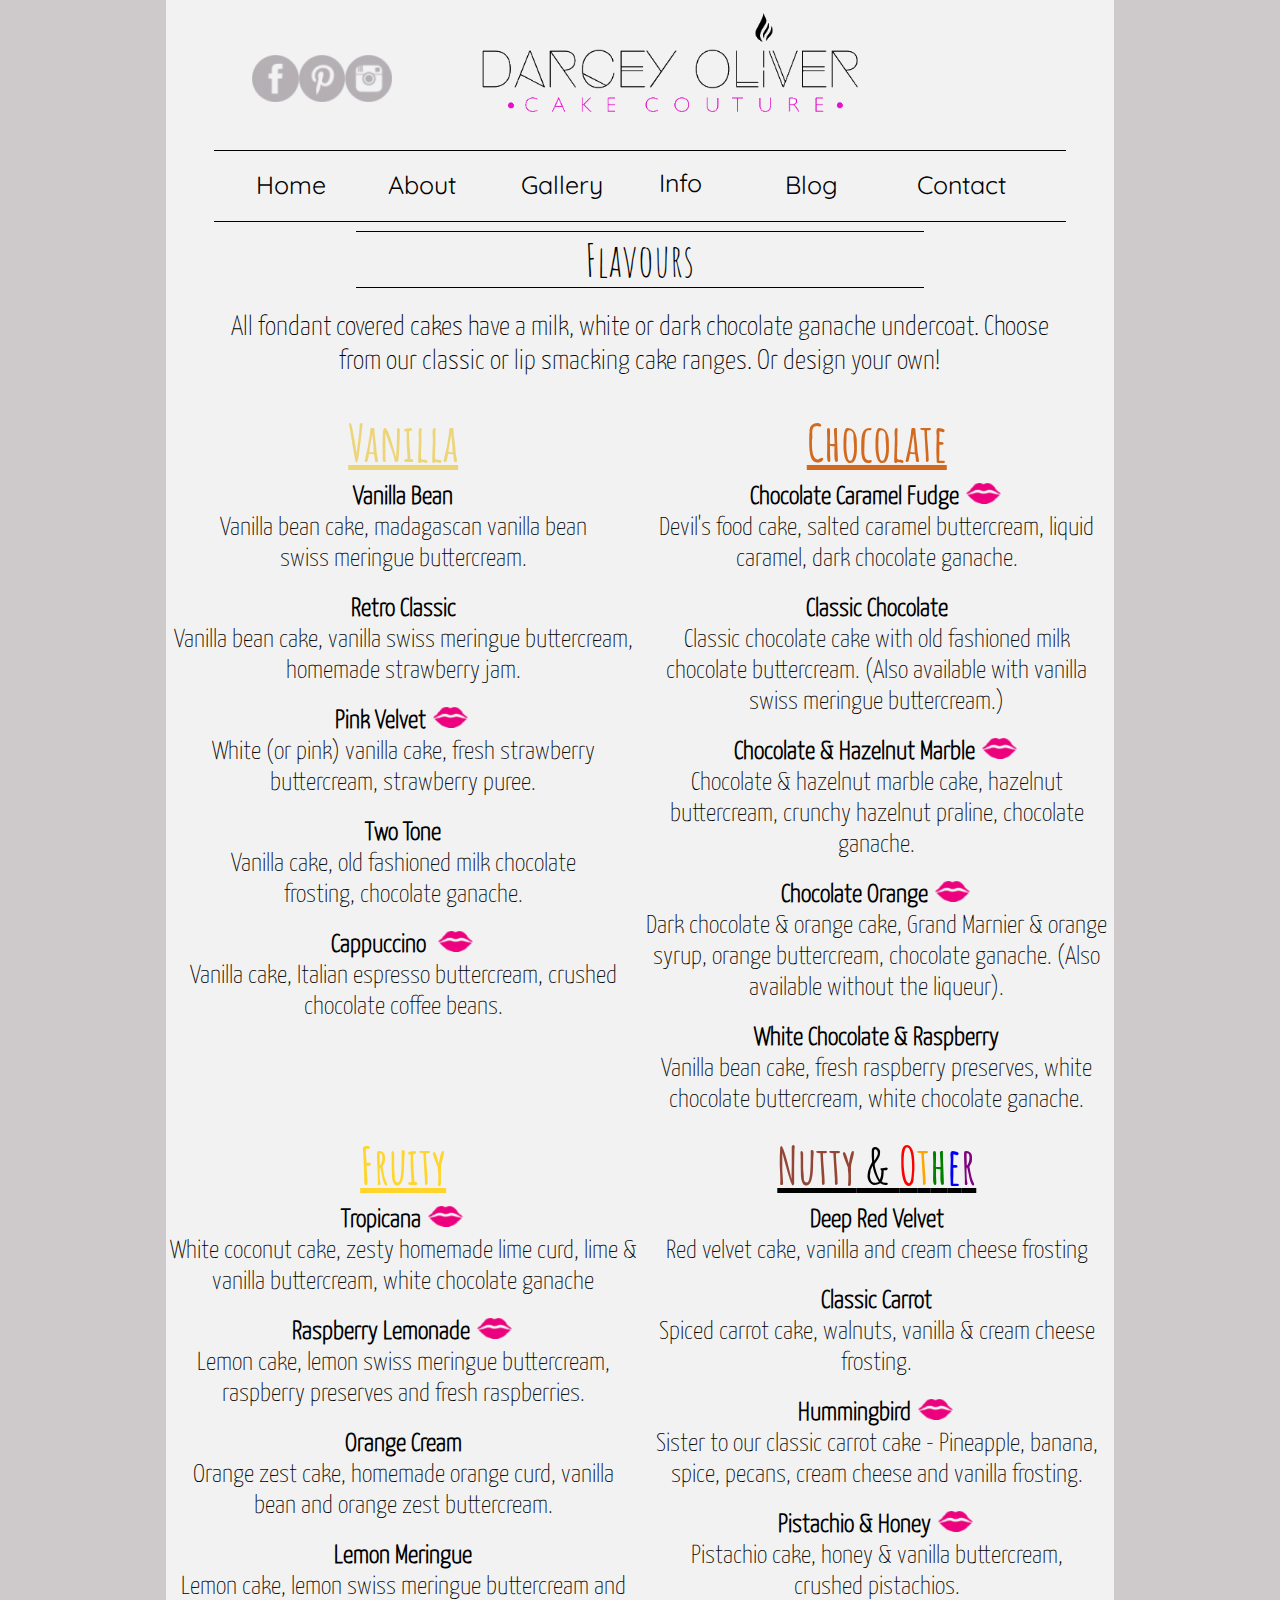
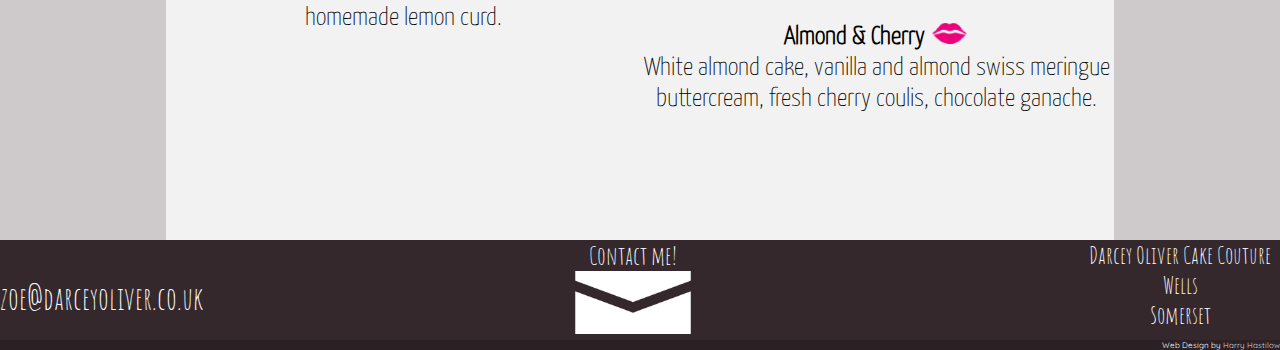
<file: flavours.html>
<!DOCTYPE html>
<html>
<head>
  <meta charset="utf-8">
        <meta http-equiv="x-ua-compatible" content="ie=edge">
  <title>
    Flavours
  </title>
  <meta name="viewport" content="initial-scale=1.0">
  <meta name="viewport" content="width=device-width, initial-scale=1">
  <link rel="icon" type="image/ico" href="img/favicon-16x16.ico">
  <link rel="stylesheet" href="DOstyle.css">
  <link href='https://fonts.googleapis.com/css?family=Poiret+One|Abel|Quicksand:400,700' rel='stylesheet' type='text/css'>
  <link href='https://fonts.googleapis.com/css?family=Amatic+SC:400,700' rel='stylesheet' type='text/css'>
  <script>
  /* When the user clicks on the button,
toggle between hiding and showing the dropdown content */
function myFunction() {
    document.getElementById("myDropdown").classList.toggle("show");
}

// Close the dropdown menu if the user clicks outside of it
window.onclick = function(event) {
  if (!event.target.matches('.dropbtn')) {

    var dropdowns = document.getElementsByClassName("dropdown-content");
    var i;
    for (i = 0; i < dropdowns.length; i++) {
      var openDropdown = dropdowns[i];
      if (openDropdown.classList.contains('show')) {
        openDropdown.classList.remove('show');
      }
    }
  }
}
  </script>

</head>

<!--
font-family: 'Poiret One', cursive;
font-family: 'Abel', sans-serif;
font-family: 'Quicksand', sans-serif;
-->

<body>

 <div class="sidebar" id="flavbar"  >

 </div>





 <div class="bodydiv" id="flavbod">

     <div id="follow">
      <div id="followbox">
      <a href="https://www.facebook.com/darceyolivercakes/?fref=ts">  <div class="icon" id="fb">  </div></a>
       <a href="https://uk.pinterest.com/darcey_oliver/"> <div class="icon" id="pin"> </div></a>
      <a href="https://www.instagram.com/darceyolivercakes/"> <div class="icon" id="ig">  </div> </a>
      </div>
    </div>

    <div id="logo">
    <a href="index.html"> <img src="img/logo.png"> </a>
    </div>

<!-- -->

    <div id="navlist">
      <div class="navbutton" style="margin-left:5%;"><a href="index.html">Home</a></div>
      <div class="navbutton"><a href="about.html">About</a></div>
      <div class="navbutton"><a href="portfolio.html">Gallery</a></div>
     <div class="navbutton">
      <div class="dropdown">
          <button onclick="myFunction()" class="dropbtn">Info</button>
  <div id="myDropdown" class="dropdown-content">
    <a href="flavours.html">Flavours</a>
    <a href="PP.html">Portions and Pricing</a>
     <a href="faq.html">FAQ</a>
   </div></div>
      </div>
      <div class="navbutton"><a href="blog.html">Blog</a></div>
      <div class="navbutton"><a href="contact.html">Contact</a></div>

    </div>



<div class="headbar"> Flavours</div>
<div id="faqbox" style="float:left; text-align:center; font-family: 'Yanone'; font-size: 28px; margin:none; border:none;  height:100px;">


 All fondant covered cakes have a milk, white or dark chocolate ganache undercoat.
Choose from our classic or lip smacking cake ranges. Or design your own!

</div>
<table class="flavtable"  id="van">
<tr>
  <th style="color:#ecd579;">
    Vanilla
  </th>
</tr>
<tr>
  <td>
    <strong>Vanilla Bean</strong> <br>
    Vanilla bean cake, madagascan vanilla bean <br> swiss meringue buttercream.
  </td>
</tr>
<tr>
  <td>
    <strong>Retro Classic</strong><br>
Vanilla bean cake, vanilla swiss meringue buttercream, homemade strawberry jam.

  </td>
</tr>
<tr>
  <td>
  <strong>  Pink Velvet</strong><img src="img/pinkkiss.png"><br>
White (or pink) vanilla cake, fresh strawberry buttercream, strawberry puree.
  </td>
</tr>
<tr>
  <td>
  <strong>  Two Tone</strong><br>
    Vanilla cake, old fashioned milk chocolate <br> frosting, chocolate ganache.

  </td>
</tr>
<tr>
  <td>
  <strong>  Cappuccino </strong><img src="img/pinkkiss.png"><br>
    Vanilla cake, Italian espresso buttercream, crushed chocolate coffee beans.

  </td>
</tr>

</table>

<table class="flavtable">
<tr>
  <th style="color:#D2691E;">
    Chocolate
  </th>
</tr>
<tr>
  <td>
    <strong>  Chocolate Caramel Fudge</strong><img src="img/pinkkiss.png">	<br>
    Devil's food cake, salted caramel buttercream, liquid caramel, dark chocolate ganache.
  </td>
</tr>
<tr>
  <td>
  <strong>    Classic Chocolate</strong> <br>
    Classic chocolate  cake with old fashioned milk chocolate buttercream. (Also available with vanilla swiss meringue buttercream.)


  </td>
</tr>
<tr>
  <td>
    <strong>  Chocolate &amp; Hazelnut Marble</strong><img src="img/pinkkiss.png"><br>
    Chocolate &amp; hazelnut marble cake, hazelnut buttercream, crunchy hazelnut praline, chocolate ganache.

  </td>
</tr>
<tr>
  <td>
      <strong>Chocolate Orange</strong><img src="img/pinkkiss.png"><br>
    Dark chocolate &amp; orange cake, Grand Marnier &amp; orange syrup, orange buttercream, chocolate ganache. (Also available without the liqueur).


  </td>
</tr>
<tr>
  <td>
      <strong>White Chocolate &amp; Raspberry</strong><br>
    Vanilla bean cake, fresh raspberry preserves, white chocolate buttercream, white chocolate ganache.

  </td>
</tr>

</table>

<table class="flavtable">
<tr>
  <th style="color:#ffd52b;">
    Fruity
  </th>
</tr>
<tr>
  <td>
      <strong>Tropicana</strong><img src="img/pinkkiss.png"><br>
    White coconut cake, zesty homemade lime curd, lime &amp; vanilla buttercream, white chocolate ganache
  </td>
</tr>
<tr>
  <td>
    <strong>  Raspberry Lemonade</strong><img src="img/pinkkiss.png"><br>
    Lemon cake, lemon swiss meringue buttercream, raspberry preserves and fresh raspberries.
  </td>
</tr>
<tr>
  <td>
    <strong>  Orange Cream</strong><br>
    Orange zest cake, homemade orange curd,  vanilla bean and orange zest buttercream.
  </td>
</tr>
<tr>
  <td>
    <strong>  Lemon Meringue</strong><br>
    Lemon cake, lemon swiss meringue buttercream and homemade lemon curd.
  </td>
</tr>
</table>

<table class="flavtable">
<tr>
  <th>
    <span style="color:#954535;">Nutty</span> &amp; <span style="color:red;">O</span><span style="color:orange;">t</span><span style="color:green;">h</span><span style="color:blue;">e</span><span style="color:purple;">r</span>
  </th>
</tr>
<tr>
  <td>
    <strong>  Deep Red Velvet</strong> <br>
Red velvet cake, vanilla and cream cheese frosting
  </td>
</tr>
<tr>
  <td>
    <strong>  Classic Carrot</strong><br>
    Spiced carrot cake, walnuts, vanilla &amp; cream cheese frosting.
  </td>
</tr>
<tr>
  <td>
    <strong>  Hummingbird</strong><img src="img/pinkkiss.png"><br>
    Sister to our classic carrot cake - Pineapple, banana, spice, pecans, cream cheese and vanilla frosting.
  </td>
</tr>
<tr>
  <td>
    <strong>  Pistachio &amp; Honey</strong><img src="img/pinkkiss.png"><br>
    Pistachio cake, honey &amp; vanilla buttercream,<br> crushed pistachios.
  </td>
</tr>
<tr>
  <td>
    <strong>  Almond &amp; Cherry</strong><img src="img/pinkkiss.png"><br>
    White almond cake, vanilla and almond swiss meringue buttercream, fresh cherry coulis, chocolate ganache.
  </td>
</tr>

</table>



</div>



  <div class="sidebar" id="flavbar">

 </div>


 <div id="bottombanner">

      <div class="bottombox" id="botleftbox">
       <br> zoe@darceyoliver.co.uk
      </div>

      <a href="contact.html"><div class="bottombox" id="contbox" >
        Contact me!
        <img src="img/env.png" style="height:63%; width:58%; margin:0;">
      </div> </a>

       <div class="bottombox" style="float:right">
        Darcey Oliver Cake Couture <br>
        Wells <br>
        Somerset

      </div>
  </div>

<div id="creator">
  Web Design by <a href="https://www.facebook.com/harry.hastilow.9"> Harry Hastilow</a>
  </div>


 </body>


</html>
</file>
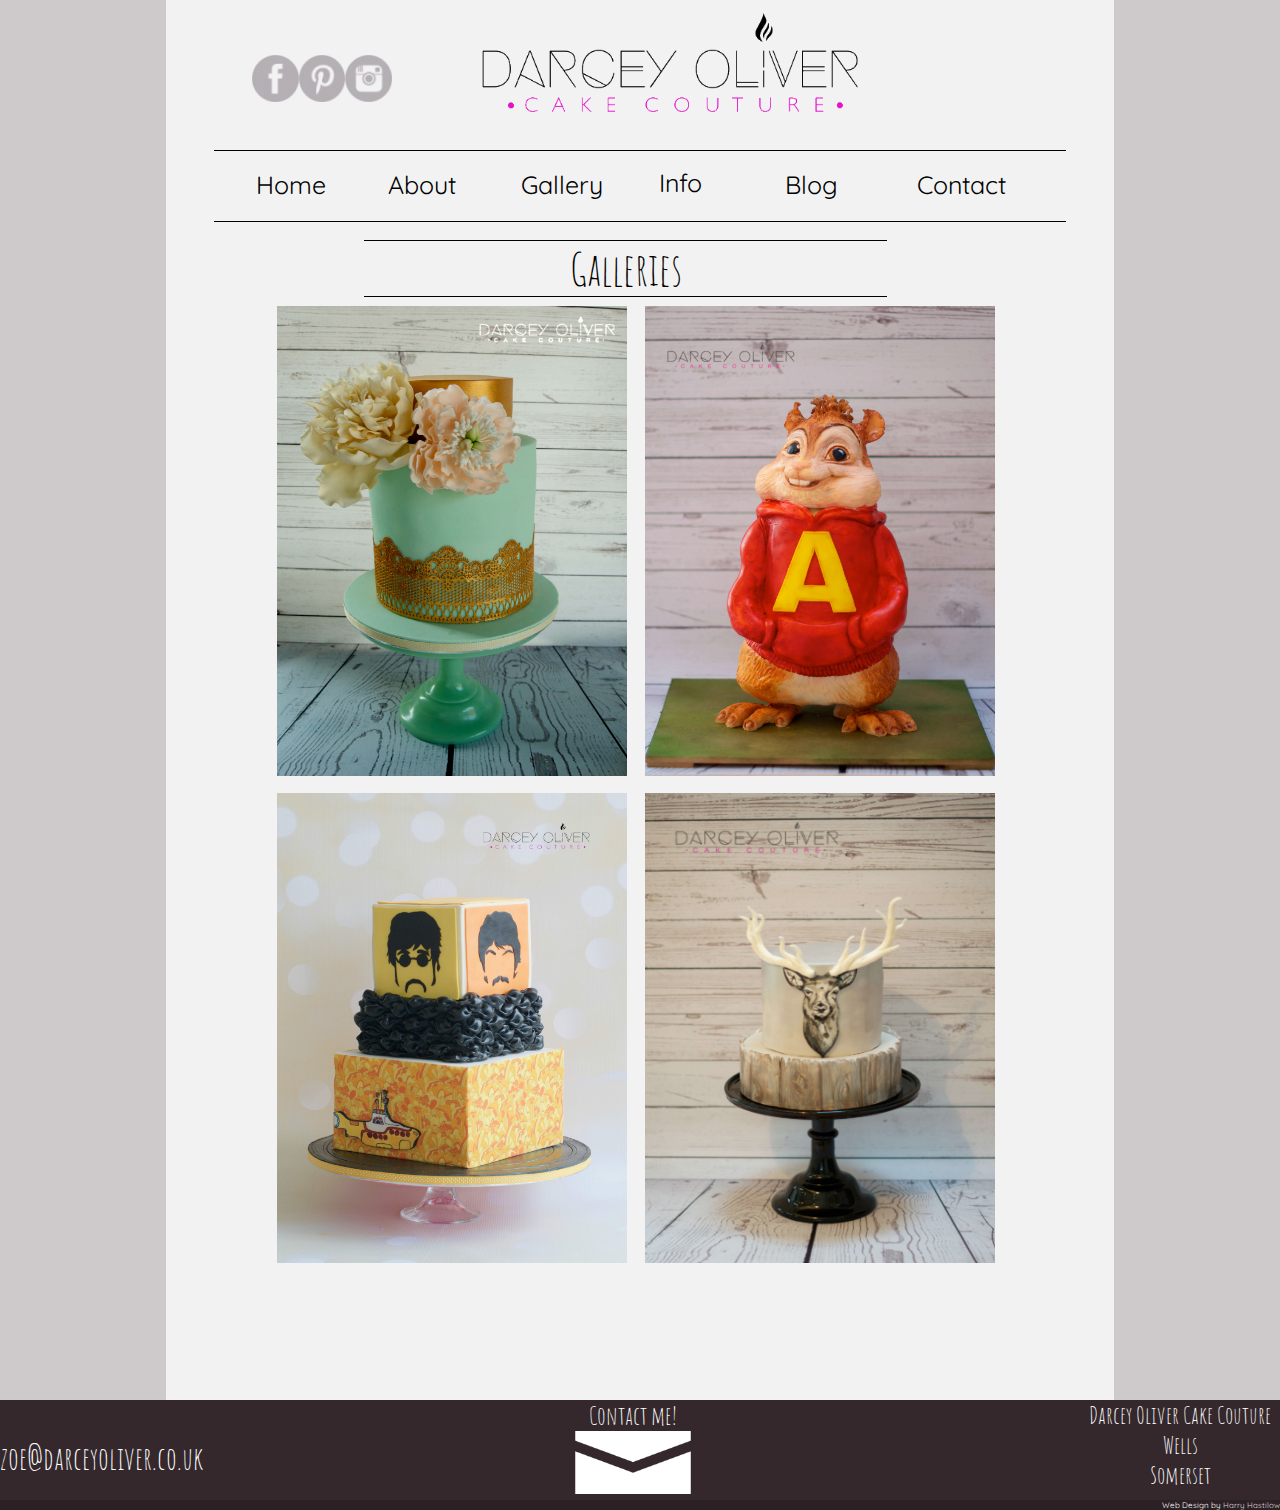
<file: portfolio.html>
<!DOCTYPE html>
<html>
<head>
    <meta charset="utf-8">
        <meta http-equiv="x-ua-compatible" content="ie=edge">
  <title>
    Gallery
  </title>
  <meta name="viewport" content="width=device-width, initial-scale=1">

  <link rel="icon" type="image/ico" href="img/favicon-16x16.ico">
  <link rel="stylesheet" href="DOstyle.css">
  <link href='https://fonts.googleapis.com/css?family=Poiret+One|Abel|Quicksand:400,700' rel='stylesheet' type='text/css'>
  <link href='https://fonts.googleapis.com/css?family=Amatic+SC:400,700' rel='stylesheet' type='text/css'>
  <script type="text/javascript" src="scripts/jquery-1.12.3.min.js"></script>
  <link href="scripts/lb/dist/css/lightbox.css" rel="stylesheet">
   <script>
  /* When the user clicks on the button,
toggle between hiding and showing the dropdown content */
function myFunction() {
    document.getElementById("myDropdown").classList.toggle("show");
}

// Close the dropdown menu if the user clicks outside of it
window.onclick = function(event) {
  if (!event.target.matches('.dropbtn')) {

    var dropdowns = document.getElementsByClassName("dropdown-content");
    var i;
    for (i = 0; i < dropdowns.length; i++) {
      var openDropdown = dropdowns[i];
      if (openDropdown.classList.contains('show')) {
        openDropdown.classList.remove('show');
      }
    }
  }
}
  </script>
</head>

<!--
font-family: 'Poiret One', cursive;
font-family: 'Abel', sans-serif;
font-family: 'Quicksand', sans-serif;
-->

<body>

 <div class="sidebar" id="portbar">

 </div>

 <div class="bodydiv" id="portbod">
   <div id="follow">
      <div id="followbox">
      <a href="https://www.facebook.com/darceyolivercakes/?fref=ts">  <div class="icon" id="fb">  </div></a>
       <a href="https://uk.pinterest.com/darcey_oliver/"> <div class="icon" id="pin"> </div></a>
      <a href="https://www.instagram.com/darceyolivercakes/"> <div class="icon" id="ig">  </div> </a>
      </div>
    </div>


    <div id="logo">
    <a href="index.html"> <img src="img/logo.png"> </a>
    </div>



    <div id="navlist">
      <div class="navbutton" style="margin-left:5%;"><a href="index.html">Home</a></div>
      <div class="navbutton"><a href="about.html">About</a></div>
      <div class="navbutton"><a href="portfolio.html">Gallery</a></div>
     <div class="navbutton">
      <div class="dropdown">
          <button onclick="myFunction()" class="dropbtn">Info</button>
  <div id="myDropdown" class="dropdown-content">
    <a href="flavours.html">Flavours</a>
    <a href="PP.html">Portions and Pricing</a>
     <a href="faq.html">FAQ</a>
   </div></div>
      </div>
      <div class="navbutton"><a href="blog.html">Blog</a></div>
      <div class="navbutton"><a href="contact.html">Contact</a></div>

    </div>



 <div id="portpix">
   <div class="headbar"> Galleries</div>


   <a href="bells.html">
      <div class="thumbnail" id="startthumb" >
        <div class="box">
       <img src="img/thumbwed.jpg">
        <div class="overbox">
          <div class="title overtext"> Wedding Bells </div>
      <div class="tagline overtext"> Put a ring on it... </div>
   </div>
   </div>
      </div>
   </a>



<a href="kids.html">
   <div class="thumbnail" >
     <div class="box" >
     <img src="img/thumbkids.jpg">
     <div class="overbox" style="background-color: #ff4d4d;">
       <div class="title overtext"> Kids</div>
   <div class="tagline overtext" > For kids big and small! </div>
</div>
</div>
   </div>
</a>

<a href="celebrate.html">
   <div class="thumbnail" id="startthumb">
     <div class="box">
    <img src="galimg/Fab Four.jpg">
     <div class="overbox" style="background-color: #ffd633;" >
       <div class="title overtext"> Celebrate! </div>
   <div class="tagline overtext"> Whatever the occasion! </div>
</div>
</div>
   </div>
</a>

 <a href="season.html">
   <div class="thumbnail" >
     <div class="box">
      <img src="img/thumbtis.jpg">
     <div class="overbox" style="background-color: #33cc33   ;">
       <div class="title overtext"> Tis the Season </div>
   <div class="tagline overtext"> Add a splash of colour to the year... </div>
</div>
</div>
   </div>
</a>



 </div>



  </div>


  <div class="sidebar" id="portbar">

 </div>


 <div id="bottombanner">

      <div class="bottombox" id="botleftbox">
       <br> zoe@darceyoliver.co.uk
      </div>

      <a href="contact.html"><div class="bottombox" id="contbox" >
        Contact me!
        <img src="img/env.png" style="height:63%; width:58%; margin:0;">
      </div> </a>

       <div class="bottombox" style="float:right">
        Darcey Oliver Cake Couture <br>
        Wells <br>
        Somerset

      </div>
  </div>
<div id="creator">
  Web Design by <a href="https://www.facebook.com/harry.hastilow.9"> Harry Hastilow</a>
  </div>

 <script src="scripts/lb/dist/js/lightbox.js"></script>
 </body>


</html>
</file>
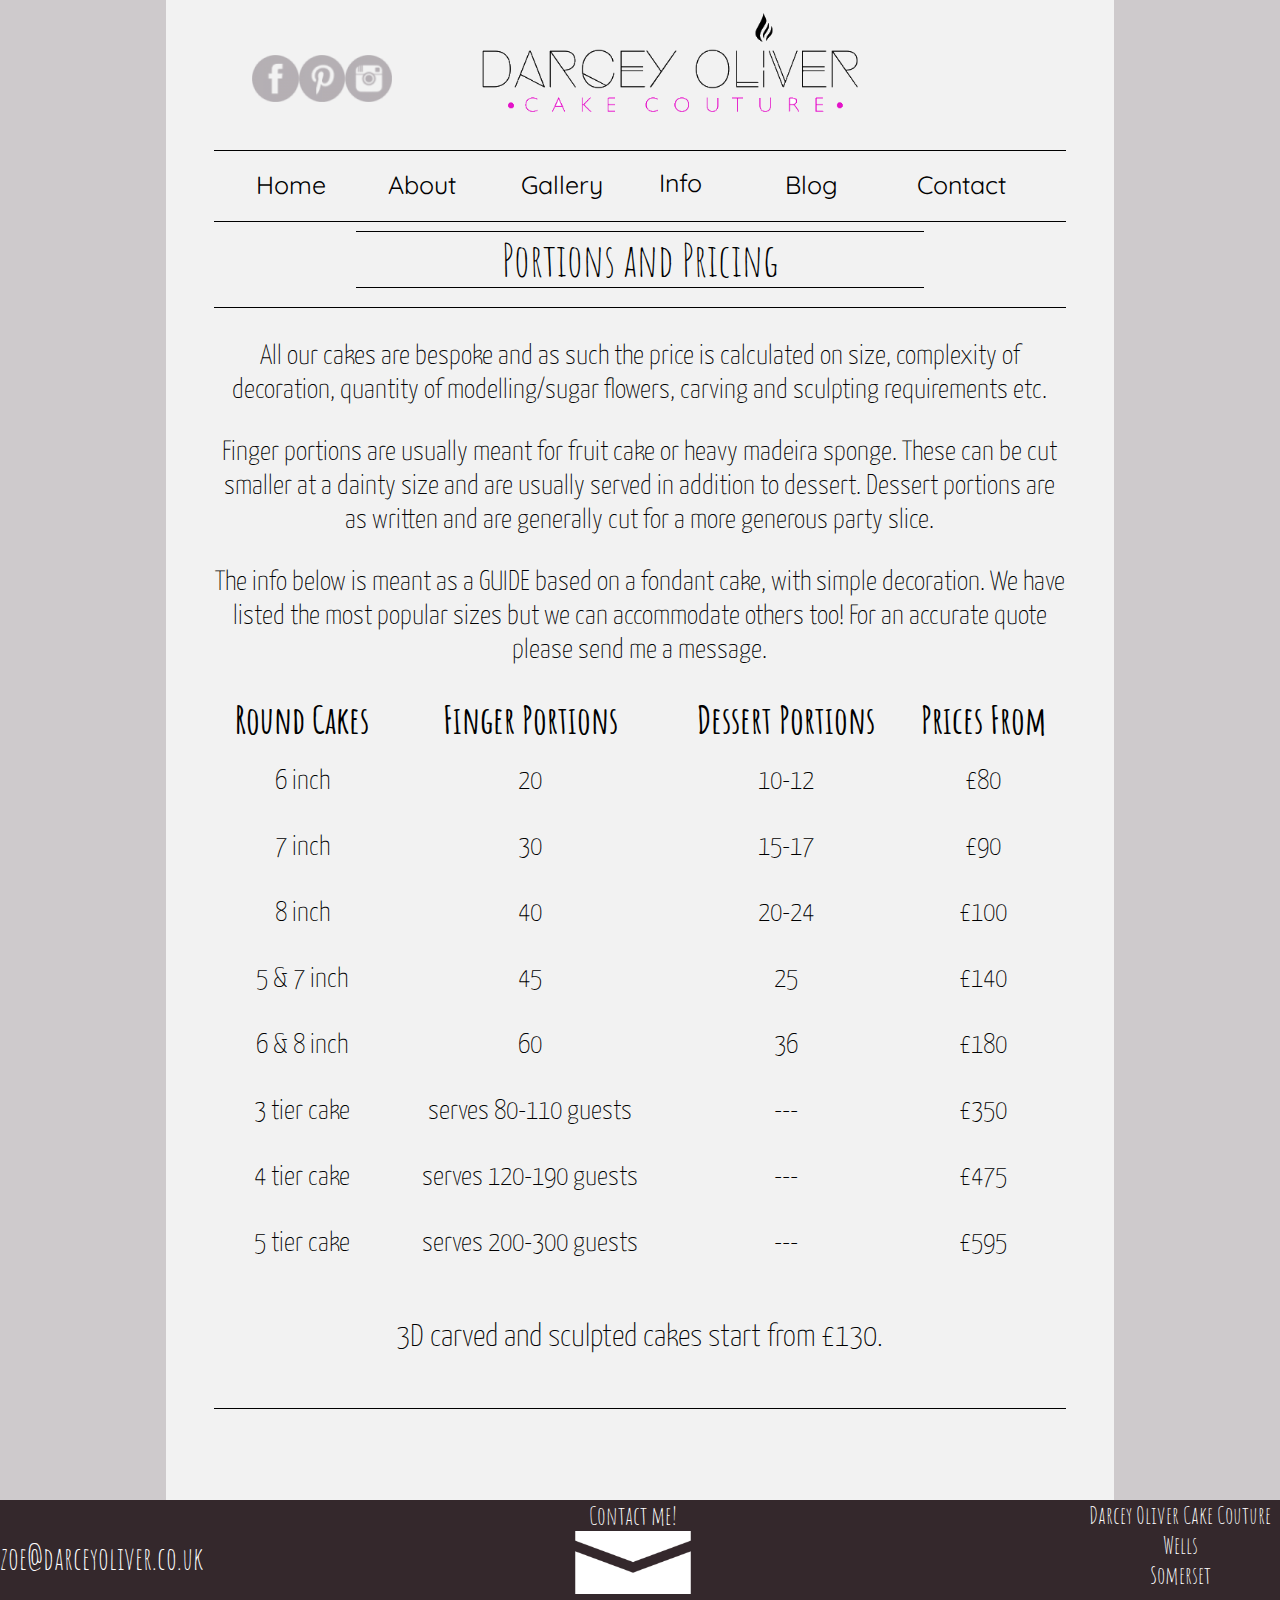
<file: PP.html>
<!DOCTYPE html>
<html>
<head>
  <meta charset="utf-8">
        <meta http-equiv="x-ua-compatible" content="ie=edge">
  <title>
    Portions and Pricing
  </title>
  <meta name="viewport" content="width=device-width, initial-scale=1">
  <link rel="icon" type="image/ico" href="img/favicon-16x16.ico">
  <link rel="stylesheet" href="DOstyle.css">
  <link href='https://fonts.googleapis.com/css?family=Poiret+One|Abel|Quicksand:400,700' rel='stylesheet' type='text/css'>
  <link href='https://fonts.googleapis.com/css?family=Amatic+SC:400,700' rel='stylesheet' type='text/css'>
  <script>
  /* When the user clicks on the button,
toggle between hiding and showing the dropdown content */
function myFunction() {
    document.getElementById("myDropdown").classList.toggle("show");
}

// Close the dropdown menu if the user clicks outside of it
window.onclick = function(event) {
  if (!event.target.matches('.dropbtn')) {

    var dropdowns = document.getElementsByClassName("dropdown-content");
    var i;
    for (i = 0; i < dropdowns.length; i++) {
      var openDropdown = dropdowns[i];
      if (openDropdown.classList.contains('show')) {
        openDropdown.classList.remove('show');
      }
    }
  }
}
  </script>

</head>

<!--
font-family: 'Poiret One', cursive;
font-family: 'Abel', sans-serif;
font-family: 'Quicksand', sans-serif;
-->

<body>

 <div class="sidebar" id="ppbar" >

 </div>





 <div class="bodydiv" id="ppbod">

     <div id="follow">
      <div id="followbox">
      <a href="https://www.facebook.com/darceyolivercakes/?fref=ts">  <div class="icon" id="fb">  </div></a>
       <a href="https://uk.pinterest.com/darcey_oliver/"> <div class="icon" id="pin"> </div></a>
      <a href="https://www.instagram.com/darceyolivercakes/"> <div class="icon" id="ig">  </div> </a>
      </div>
    </div>

    <div id="logo">
    <a href="index.html"> <img src="img/logo.png"> </a>
    </div>



   <div id="navlist">
      <div class="navbutton" style="margin-left:5%;"><a href="index.html">Home</a></div>
      <div class="navbutton"><a href="about.html">About</a></div>
      <div class="navbutton"><a href="portfolio.html">Gallery</a></div>
     <div class="navbutton">
      <div class="dropdown">
          <button onclick="myFunction()" class="dropbtn">Info</button>
  <div id="myDropdown" class="dropdown-content">
    <a href="flavours.html">Flavours</a>
    <a href="PP.html">Portions and Pricing</a>
     <a href="faq.html">FAQ</a>
   </div></div>
      </div>
      <div class="navbutton"><a href="blog.html">Blog</a></div>
      <div class="navbutton"><a href="contact.html">Contact</a></div>

    </div>

<div class="headbar"> Portions and Pricing</div>
 <div id="pppbox">


  <p > All our cakes are bespoke and as such the price is
    calculated on size, complexity of decoration, quantity of modelling/sugar flowers, carving and
    sculpting requirements etc.</p>
  <p>Finger portions are usually meant for fruit cake or heavy madeira sponge. These can be cut smaller
    at a dainty size  and are usually served in addition to dessert. Dessert portions are as written and are
    generally cut for a more generous party slice. </p>
  <p>The info below is meant as a GUIDE based on a fondant cake, with simple decoration.
    We have listed the most popular sizes but we can accommodate others too! For an accurate quote please send me a message.
 </p>

 <table id="pptable">
<tr>
  <th>Round Cakes</th>
  <th>Finger Portions</th>
  <th>Dessert Portions</th>
  <th>Prices From</th>
</tr>

<tr>
  <td>6 inch</td>
  <td>20</td>
  <td>10-12</td>
  <td>&#163;80</td>
</tr>

<tr>
  <td>7 inch</td>
  <td>30</td>
  <td>15-17</td>
  <td>&#163;90</td>
</tr>

<tr>
  <td>8 inch</td>
  <td>40</td>
  <td>20-24</td>
  <td>&#163;100</td>
</tr>

<tr>
  <td>5 &#38; 7 inch</td>
  <td>45</td>
  <td>25</td>
  <td>&#163;140</td>
</tr>

<tr>
  <td>6 &#38; 8 inch</td>
  <td>60</td>
  <td>36</td>
  <td>&#163;180</td>
</tr>

<tr>
  <td>3 tier cake</td>
  <td>serves 80-110 guests</td>
  <td>---</td>
  <td>&#163;350</td>
</tr>

<tr>
  <td>4 tier cake</td>
  <td>serves 120-190 guests</td>
  <td>---</td>
  <td>&#163;475</td>
</tr>

<tr>
  <td>5 tier cake</td>
  <td>serves 200-300 guests</td>
  <td>---</td>
  <td>&#163;595</td>
</tr>



 </table>
 <p style="font-family: 'Yanone'; font-size: 32px;">3D carved and sculpted cakes start from &#163;130.</p>

 </div>






  </div>


  <div class="sidebar" id="ppbar">

 </div>


 <div id="bottombanner">

      <div class="bottombox" id="botleftbox">
       <br> zoe@darceyoliver.co.uk
      </div>

      <a href="contact.html"><div class="bottombox" id="contbox" >
        Contact me!
        <img src="img/env.png" style="height:63%; width:58%; margin:0;">
      </div> </a>

       <div class="bottombox" style="float:right">
        Darcey Oliver Cake Couture <br>
        Wells <br>
        Somerset

      </div>
  </div>

<div id="creator">
  Web Design by <a href="https://www.facebook.com/harry.hastilow.9"> Harry Hastilow</a>
  </div>

 </body>


</html>
</file>
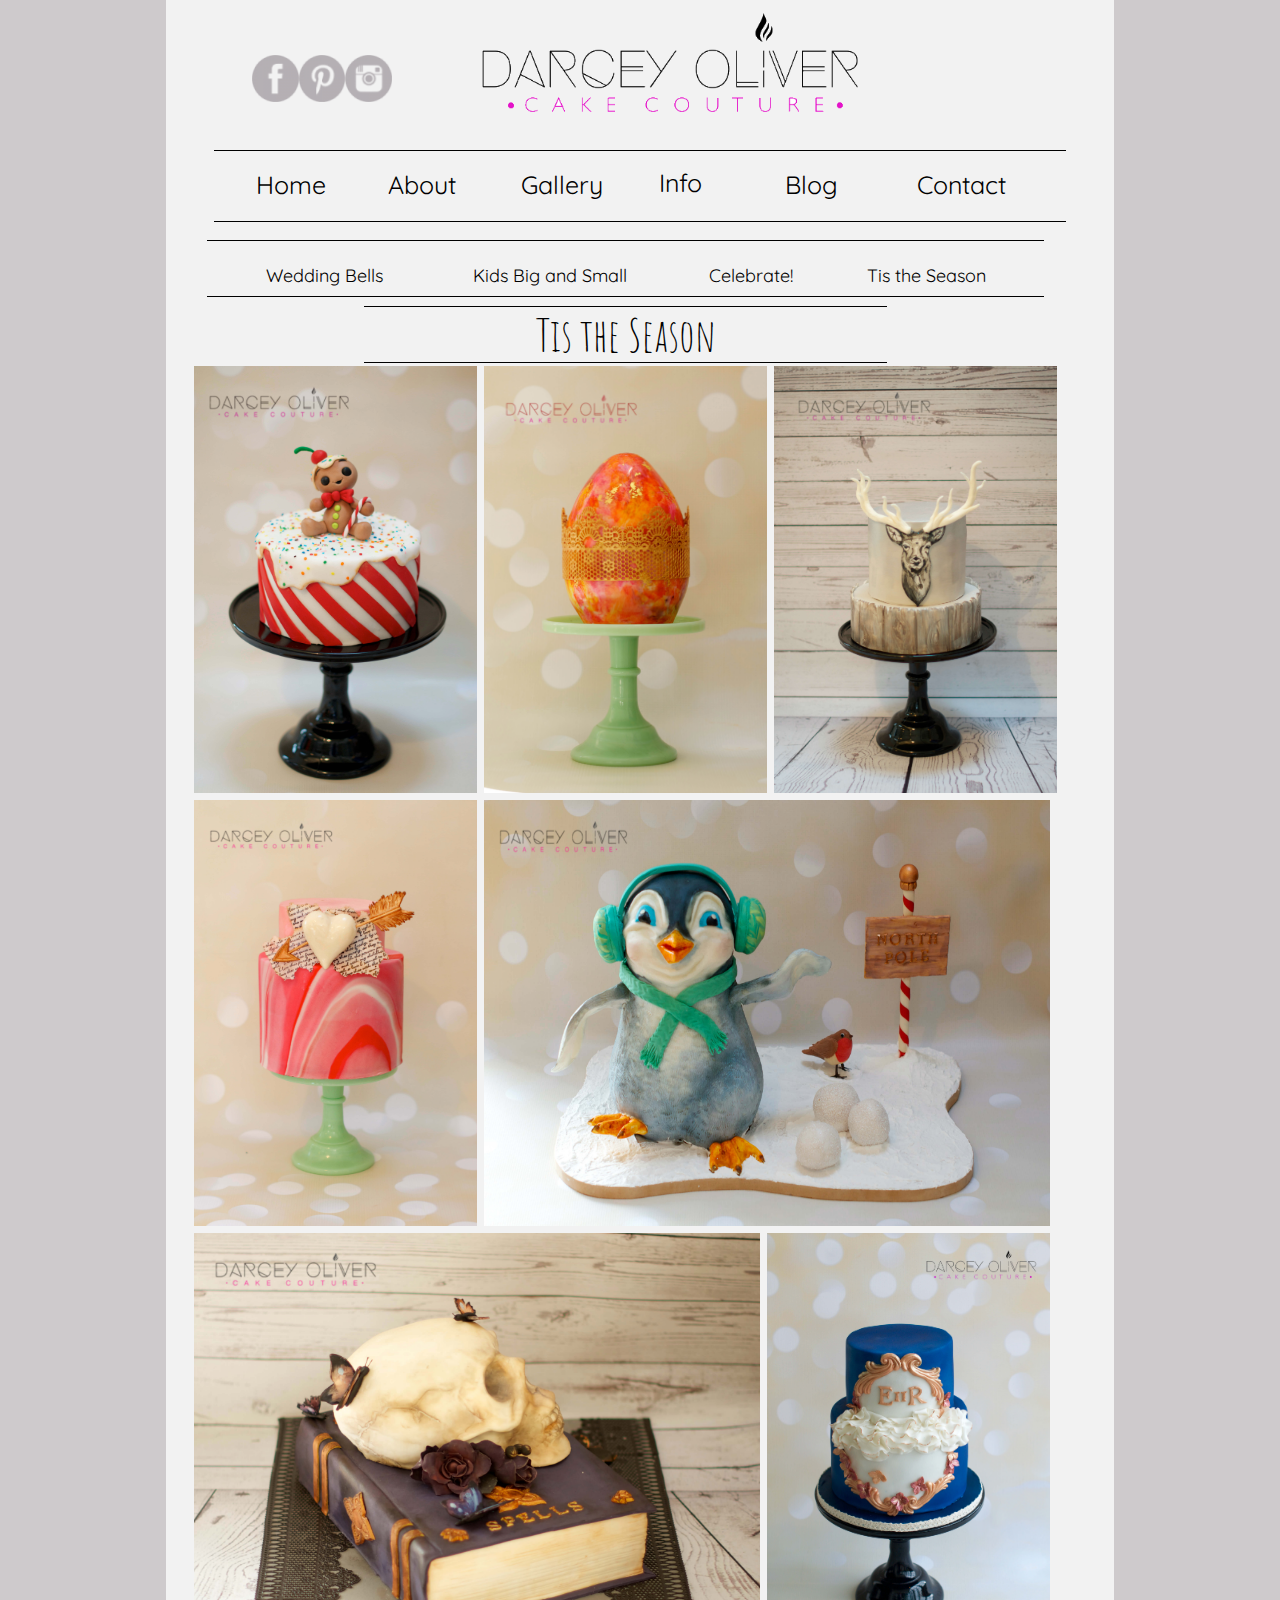
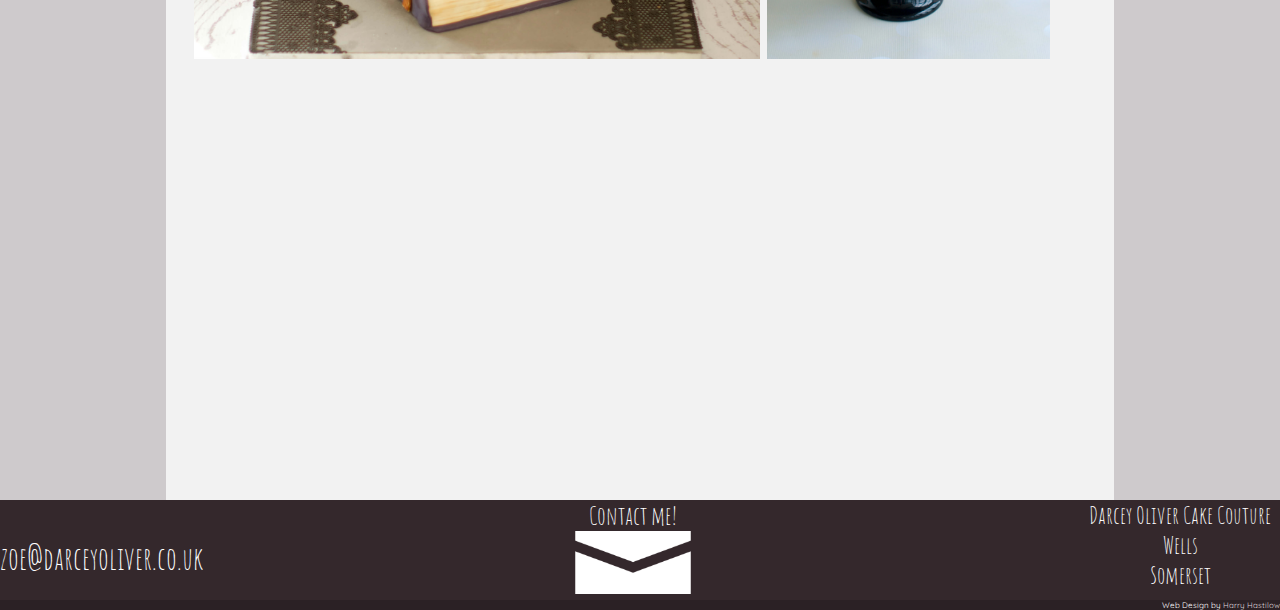
<file: season.html>
<!DOCTYPE html>
<html>
<head>
  <meta charset="utf-8">
        <meta http-equiv="x-ua-compatible" content="ie=edge">
  <title>
    Tis the Season!
  </title>
  <meta name="viewport" content="width=device-width, initial-scale=1">
  <link rel="icon" type="image/ico" href="img/favicon-16x16.ico">
  <link rel="stylesheet" href="DOstyle.css">
  <link href='https://fonts.googleapis.com/css?family=Poiret+One|Abel|Quicksand:400,700' rel='stylesheet' type='text/css'>
  <link href='https://fonts.googleapis.com/css?family=Amatic+SC:400,700' rel='stylesheet' type='text/css'>
  <script type="text/javascript" src="scripts/jquery-1.12.3.min.js"></script>
  <link href="scripts/lb/dist/css/lightbox.css" rel="stylesheet">
   <script>
  /* When the user clicks on the button,
toggle between hiding and showing the dropdown content */
function myFunction() {
    document.getElementById("myDropdown").classList.toggle("show");
}

// Close the dropdown menu if the user clicks outside of it
window.onclick = function(event) {
  if (!event.target.matches('.dropbtn')) {

    var dropdowns = document.getElementsByClassName("dropdown-content");
    var i;
    for (i = 0; i < dropdowns.length; i++) {
      var openDropdown = dropdowns[i];
      if (openDropdown.classList.contains('show')) {
        openDropdown.classList.remove('show');
      }
    }
  }
}
  </script>
</head>

<!--
font-family: 'Poiret One', cursive;
font-family: 'Abel', sans-serif;
font-family: 'Quicksand', sans-serif;
-->

<body>

 <div class="sidebar" id="seasonbar" >

 </div>





 <div class="bodydiv" id="seasonbod">
    <div id="follow">
      <div id="followbox">
      <a href="https://www.facebook.com/darceyolivercakes/?fref=ts">  <div class="icon" id="fb">  </div></a>
       <a href="https://uk.pinterest.com/darcey_oliver/"> <div class="icon" id="pin"> </div></a>
      <a href="https://www.instagram.com/darceyolivercakes/"> <div class="icon" id="ig">  </div> </a>
      </div>
    </div>


    <div id="logo">
    <a href="index.html"> <img src="img/logo.png"> </a>
    </div>



    <div id="navlist">
      <div class="navbutton" style="margin-left:5%;"><a href="index.html">Home</a></div>
      <div class="navbutton"><a href="about.html">About</a></div>
      <div class="navbutton"><a href="portfolio.html">Gallery</a></div>
     <div class="navbutton">
      <div class="dropdown">
          <button onclick="myFunction()" class="dropbtn">Info</button>
  <div id="myDropdown" class="dropdown-content">
    <a href="flavours.html">Flavours</a>
    <a href="PP.html">Portions and Pricing</a>
     <a href="faq.html">FAQ</a>
   </div></div>
      </div>
      <div class="navbutton"><a href="blog.html">Blog</a></div>
      <div class="navbutton"><a href="contact.html">Contact</a></div>

    </div>

<div id="portpix">
  <div class="headbar2">
      <div class="navbutton2"><a href="bells.html"> Wedding Bells </a> </div>
      <div class="navbutton2"> <a href="kids.html"> Kids Big and Small</a> </div>
        <div class="navbutton2" style="width:20%"> <a href="celebrate.html">Celebrate!</a> </div>
          <div class="navbutton2" id="tistis"> <a href="season.html"> Tis the Season</a> </div>

  </div>
 <div class="headbar"> Tis the Season</div>
  <a class="galimglink" href="galimg/Ginger 1.jpg" data-lightbox="season" data-title="Ginger" ><div class="galimg4">   <img src="galimg/Ginger 1.jpg"></div></a>
  <a class="galimglink" href="galimg/Gilded Egg 3.jpg" data-lightbox="season" data-title="Gilded Egg" ><div class="galimg4">   <img src="galimg/Gilded Egg 3.jpg"></div></a>
  <a class="galimglink" href="img/thumbtis.jpg" data-lightbox="season" data-title="Deer" ><div class="galimg4">   <img src="img/thumbtis.jpg"></div></a>
  <a class="galimglink" href="galimg/Sugar Sugar.jpg" data-lightbox="season" data-title="Sugar Sugar" ><div class="galimg4">   <img src="galimg/Sugar Sugar.jpg"></div></a>
  <a class="galimglink" href="galimg/Penguin 4.jpg" data-lightbox="season" data-title="Penguin" ><div class="galimg4" id="doublewide">   <img src="galimg/Penguin 4.jpg"></div></a>
  <a class="galimglink" href="galimg/Skull 1.jpg" data-lightbox="season" data-title="Skull" ><div class="galimg4" id="doublewide">   <img src="galimg/Skull 1.jpg"></div></a>
  <a class="galimglink" href="galimg/Elizabeth.jpg" data-lightbox="season" data-title="Elizabeth" ><div class="galimg4" id="oneoffset">   <img src="galimg/Elizabeth.jpg"></div></a>

</div>




  </div>


  <div class="sidebar" id="seasonbar">

 </div>


<div id="bottombanner">

      <div class="bottombox" id="botleftbox">
       <br> zoe@darceyoliver.co.uk
      </div>

      <a href="contact.html"><div class="bottombox" id="contbox" >
        Contact me!
        <img src="img/env.png" style="height:63%; width:58%; margin:0;">
      </div> </a>

       <div class="bottombox" style="float:right">
        Darcey Oliver Cake Couture <br>
        Wells <br>
        Somerset

      </div>
  </div>
<div id="creator">
  Web Design by <a href="https://www.facebook.com/harry.hastilow.9"> Harry Hastilow</a>
  </div>

<script src="scripts/lb/dist/js/lightbox.js"></script>

 </body>


</html>
</file>
<file: DOstyle.css>
html, body {
margin:0;
height:100%;
}

 /* font-family: 'Amatic SC', cursive; */

.sidebar {
  height:1700px;
  width:16%;
  float:left;
  background-color:#cecacc;
  margin-top:0;

  }

.bodydiv {
  background-color:#f2f2f2;
  height:1700px;
  width:68%;
  float:left;

}
#creator {
background-color:#2b2125;
  height:10px;
float:left;
  color:white;
  width:100%;
  text-align:right;
  font-size:8px;
font-family:'Quicksand', sans-serif;
}

#creator a{
  text-decoration:none;
  color:#ded3d8;
}

#abtside{
  height:2300px;
}
#abtbod {
  height:2300px;
}

#faqbar{
  height:2600px;
}
#faqbod {
  height:2600px;
}
#flavbod {
  height:1900px;
}
#flavbar {
  height:1900px;
}

#kidbar {
  height:3500px;

}
#kidbod {
  height:3500px;
}
#ppbar {
  height:1500px;
}
#ppbod {
  height:1500px;
}
#bellsbar {
  height:1500px;
}
#bellsbod {
  height:1500px;
}
#celebod {
  height:2600px;
}
#celebar {
  height:2600px;
}
#seasonbod {
height:2100px;
}
#seasonbar {
height:2100px;
}

#navlist {
  width:90%;
  height:70px;
  border-top:1px solid black;
  border-bottom:1px solid black;
  float:left;
  margin-right:5%;
  margin-left:5%;
}

.navbutton {
  width:10%;
  height:100%;
  float:left;
  margin-top:1%;
  margin-left:5.5%;
}

.navbutton a {
  text-decoration:none;
  font-family: 'Quicksand', sans-serif;
  font-size:25px;
  color:black;
   text-align:center;
   line-height:50px;
   height:50px
   -moz-transition: all 0.25s linear;
  -webkit-transition: all 0.25s linear;
  -o-transition: all 0.25s linear;
  transition: all 0.25s linear;
}


.navbutton a:hover {
   color:#ff99ff;
 }

 .navbutton2 {
   width:25%;
   height:100%;
   float:left;
margin-left:1%;

 }

 .navbutton2 a {
   text-decoration:none;
   font-family: 'Quicksand', sans-serif;
   font-size:25px;
   color:black;
    text-align:center;

    -moz-transition: all 0.25s linear;
   -webkit-transition: all 0.25s linear;
   -o-transition: all 0.25s linear;
   transition: all 0.25s linear;
 }


 .navbutton2 a:hover {
    color:#ff99ff;
  }

  #tistis {
    width:20%;
  }


 /*Looooooooooooooooooooooooooooooooooooooooooooooooooooooooooooooooooooooooooooooooooooooooooooooooooooooooooooooooooooooooooooooooooooooong content divider */

  /* Dropdown Button */
.dropbtn {
    background-color: #f2f2f2;
    color: black;
    padding-top:14%;
    font-size: 25px;
    border: none;
    cursor: pointer;
    z-index: 999;
    float:left;
     font-family: 'Quicksand', sans-serif;
      -moz-transition: all 0.25s linear;
  -webkit-transition: all 0.25s linear;
  -o-transition: all 0.25s linear;
  transition: all 0.25s linear;
}

/* Dropdown button on hover & focus */
.dropbtn:hover, .dropbtn:focus {
    color: #ff99ff;;
    z-index: 999;
}

/* The container <div> - needed to position the dropdown content */
.dropdown {
    position: relative;
    display: inline-block;
    z-index: 999;
}

/* Dropdown Content (Hidden by Default) */
.dropdown-content {
    display: none;
    position: absolute;
    background-color: #f9f9f9;
    min-width: 160px;
    box-shadow: 0px 8px 16px 0px rgba(0,0,0,0.2);
    z-index: 999;
}

/* Links inside the dropdown */
.dropdown-content a {
    color: black;
    padding: 12px 16px;
    text-decoration: none;
    display: block;
    z-index: 999;
     font-family: 'Quicksand', sans-serif;
}

/* Change color of dropdown links on hover */
.dropdown-content a:hover {background-color: #f1f1f1}

/* Show the dropdown menu (use JS to add this class to the .dropdown-content container when the user clicks on the dropdown button) */
.show {display:block;}






 /*Looooooooooooooooooooooooooooooooooooooooooooooooooooooooooooooooooooooooooooooooooooooooooooooooooooooooooooooooooooooooooooooooooooooong content divider */

.flexslider {
  slideshowSpeed: 16000;
}

  #follow {
   height:150px;
   width:26%;
   float:left;

  }

 #followbox {
   height:100px;
   width:50%;
   margin-top:8%;

   margin-left:30%;
 }

  .icon {
   width:50px;
   height:100%;
   float:left;
   margin-top:23%;
  }


  #fb {
    background: url(img/fb.png) no-repeat 0 0;
    background-size:100% auto;

  }

  #fb:hover {
   background: url(img/pinkfb.png) no-repeat 0 0;
   background-size:100% auto;
  }

  #ig {
     background: url(img/insta.png) no-repeat 0 0 ;
       background-size:100% auto;
  }

  #ig:hover {
   background: url(img/pinkinsta.png) no-repeat 0 0;
     background-size:100% auto;
  }

  #pin {
     background: url(img/pin.png)  no-repeat 0 0;
       background-size:100% auto;
  }

  #pin:hover {
   background: url(img/pinkpin.png) no-repeat 0 0;
     background-size:100% auto;
  }



  #logo {
    float:right;
    margin-right:30%;

    width:40%;
  }
#logo img {
  width:100%;
}



  #bigolcontainer {
    float:left;
    margin-top:1%;
  }

.aboutbox {
  width:48%;
  height:30%;
   border-top:2px solid black;
  border-bottom:2px solid black;
  float:left;
  margin:.5%;
 font-family: 'Yanone';
 font-weight:thin;
 overflow:hidden;
 text-align:center;
 font-size:22px;
}


.imgbox {
  width:48%;
  height:30%;
   border-top:2px solid black;
  border-bottom:2px solid black;
  float:left;
  margin:.5%;

}

.imgbox img {
  width:60%;
  margin-top:11%;
  height:80%;
  margin-left:19%;
}

@font-face {
    font-family:Yanone;
    src: url(scripts/YanoneKaffeesatz-Thin.otf);
    font-weight: Thin;
}

#awardwinning {
  width:100%;
  height:110px;
  background-color:#ffccff;
  float:left;
  font-family: 'Poiret One', cursive;
  color:white;
  font-size:90px;
  text-align:center;
}


#abouttext {

  width:98%;
  /* height: 55%; */
  border-top:2px solid black;
  border-bottom:2px solid black;
  float:left;
  margin:1%;
  font-size:1.5vw;
 font-family: 'Yanone';
 font-weight:thin;
  text-align:center;


}

#featbox {
  width:98%;
  /* height: 55%; */
  border-top:2px solid black;
  border-bottom:2px solid black;
  float:left;
  margin:1%;
  font-size:1.5vw;
 font-family: 'Yanone';
 font-weight:thin;
  text-align:center;
}

#cscover img{
float:left;
width:50%;
height:67%
}

#bsgcover img{
float:left;
width:50%;
height:64%
}

#featbox h1 {
 font-family: 'Poiret One', cursive;
 font-size:40px;
}

#abouttext p {
  margin-top:2%;
}

.aboutbox a {
  text-decoration:none;
  color:#ff99ff;
}

.aboutbox h1 {
 font-family: 'Poiret One', cursive;
}




.pfaqcontent {
  background-color:#ff99ff;
  width:95%;
  height:25%;
  border: 2px solid black;
  margin:0 auto;
  margin-top:1%;
  font-size:20px;
  font-family: 'Poiret One', cursive;

}



#pfaqnav {
  Width: 80%;
  padding:0;
  height:3%;
  margin:1%;
  margin-left:10%;
}



#pfaqnavlist {
  margin-left:0 auto;
  height: 100%;
  width: 90%;
  margin:1%;
  padding:0;
  border-top:1px solid black;
  border-bottom:1px solid black;
}

#pfaqnavlist li {
  text-decoration:none;
  display:inline;
  margin-left:17%;
  font-size: 30px;
  font-family: 'Quicksand', sans-serif;
  padding:1%;

}

#pfaqnavlist li a {

  text-decoration:none;
  color:black;
  -moz-transition: all 0.25s linear;
  -webkit-transition: all 0.25s linear;
  -o-transition: all 0.25s linear;
  transition: all 0.25s linear;
}

#pfaqnavlist li a:hover {
  color:#ff99ff;
}


#btt {
  height:5%;
  width:25%;
  margin-left:38%;
  margin-top:4%;

}

#btt a {
text-decoration: none;
 color:black;
}

#btt a:hover {
   color:#ff99ff;
    }

 #btt h2  {
   text-decoration: none;

   font-family: 'Quicksand', sans-serif;
   font-size:35px;
 }


 #portpix {
   height:80%;
   width:90%;
   margin-left:7%;
   margin-right:;
   margin-top:1%;
   float:left;
 }

#startthumb {
  margin-left:7%;
}




 #bottombanner {
   width:100%;
   height:100px;
   background-color:#34282C;
    float:right;
    clear:both;
    position:bottom;fixed;
 }


.bottombox {
  height:100%;
  width:200px;

  float:left;
  font-family: 'Amatic SC', cursive;
  text-align:center;
  vertical-align:center;
  color:white;
  font-size:24px;
  padding:none;
}

#botleftbox {
  font-size:31px;
}

#contbox {
  margin-left:35%;
  font-size:25px;
}




  #blogsoon {
    width:98%;
    height:900px;

    margin-left:1%;
    margin-right:1%;
    margin-top:2%;
  }

/*  THUUUuUUUUUUUuUUUUuuUUUUuuuummmmmmbNAAAAAAAAAAAAIIIIIIIIIIIIIIIIIIIILLLLLLSSSSSSS*/

.thumbnail {
  width:440px;
  height:630px;
  margin:2%;
  float:left;

  text-align:center;
}

.thumbnail img {
  width:100%;
  height:100%;
}

.box {
  cursor: pointer;
  height: 630px;
  position: relative;
  overflow: hidden;
  width: 440px;
}

.box img {
  position: absolute;
  left: 0;
  -webkit-transition: all 300ms ease-out;
  -moz-transition: all 300ms ease-out;
  -o-transition: all 300ms ease-out;
  -ms-transition: all 300ms ease-out;
  transition: all 300ms ease-out;
}

.box .overbox {
  background-color: #4c6c9a;
  position: absolute;
  top: 0;
  left: 0;
  color: #fff;
  z-index: 100;
  -webkit-transition: all 300ms ease-out;
  -moz-transition: all 300ms ease-out;
  -o-transition: all 300ms ease-out;
  -ms-transition: all 300ms ease-out;
  transition: all 300ms ease-out;
  opacity: 0;
  width: 440px;
  height: 370px;
  padding: 130px 20px;
font-family: 'Yanone';
text-align: center;
font-size:50px;
}

.box:hover .overbox { opacity: 0.85; }

.box .overtext {
  -webkit-transition: all 300ms ease-out;
  -moz-transition: all 300ms ease-out;
  -o-transition: all 300ms ease-out;
  -ms-transition: all 300ms ease-out;
  transition: all 300ms ease-out;
  transform: translateY(40px);
  -webkit-transform: translateY(40px);
}

.box .title {
  font-size: 2.5em;
  text-transform: uppercase;
  opacity: 0;
  transition-delay: 0.1s;
  transition-duration: 0.2s;
  margin-right:7%;
}

.box:hover .title,
.box:focus .title {
  opacity: 1;
  transform: translateY(0px);
  -webkit-transform: translateY(0px);
}

.box .tagline {
  font-size: 0.8em;
  opacity: 0;
  transition-delay: 0.2s;
  transition-duration: 0.2s;
  margin-right:10%;
}

.box:hover .tagline,
.box:focus .tagline {
  opacity: 1;
  transform: translateX(0px);
  -webkit-transform: translateX(0px);
}

/*  THUUUuUUUUUUUuUUUUuuUUUUuuuummmmmmbNAAAAAAAAAAAAIIIIIIIIIIIIIIIIIIIILLLLLLSSSSSSS*/



.galimg {  /* Wedding Bells */
  height:40%;
  width:30%;
  float:left;

  margin:1%;
}

.galimg img {
  height:100%;
  width:100%;
}

.galimg2 {   /* Kids Big and Small */
  height:17.5%;
  width:30%;
  float:left;

  margin:1%;
}

.galimg2 img {
  height:100%;
  width:100%;
}

.galimg3 {   /* Celebrate */
  height:25%;
  width:31%;
  float:left;

  margin:1%;
}

.galimg3 img {
  height:100%;
  width:100%;
}

.galimg4 {     /* Tis the Season */
  height:32%;
  width:31%;
  float:left;

  margin:1%;
}

.galimg4 img {
  height:100%;
  width:100%;
}

#doublewide {
  width:62%;
}

.headbar {
  width:60%;
  margin-left:15%;
  margin-right:25%;
  border-top:1px solid black;
  border-bottom:1px solid black;
  float:left;
  height:55px;
  margin-top:1%;
  font-size:45px;
  font-family: 'Amatic SC', cursive;
   text-align:center;
   line-height:55px;
   height:55px
}

.headbar2 {
  width:96%;
  margin-left:2%;
  margin-right:2%;
  border-top:1px solid black;
  border-bottom:1px solid black;
  float:left;
  height:55px;
  margin-top:1%;
  font-size:35px;
  font-family: 'Poiret One', cursive;
   text-align:center;
   line-height:55px;
   height:55px
}


#faqbox {
  float:left;
  width:90%;
  margin-left:5%;
  margin-right:10%;
  border-top:1px solid black;
    border-bottom:1px solid black;
  height:2200px;
  margin-top:2%;
  font-family: 'Yanone';
}


.flavtable {
  float:left;
  width:50%;


}

.flavtable th{
  font-family: 'Amatic SC', cursive;
  font-size:55px;
  text-decoration:underline;

}

.flavtable td{
  font-family: 'Yanone';
 text-align:center;
  font-size:30px;
  border-bottom:15px solid #f2f2f2;

}

.flavtable img{
margin-left:1%;
}

.questionbox {
  font-family: 'Yanone';
  font-size:25px;
  color:#4d4d4d;
   margin-top:2%;
   text-align:center;


}

.questionbox h3 {
  font-size:40px;
  font-weight:bold;
font-family: 'Amatic SC', cursive;
  color:black;
   text-align:center;
   line-height:55px;
   height:55px

}

.questionbox a {
  text-decoration:none;
  color:#ff99ff;


}

#pptable
{
  float:left;
  width:100%;
  font-family: 'Yanone';
  margin-bottom:40px;
}

#pptable th
{
font-family: 'Amatic SC', cursive;
font-size:38px;
}

#pptable td
{
font-size:28px;
padding-top:15px;
padding-bottom:15px ;
}

#pppbox {
  text-align:center;
  font-family: 'Amatic SC', cursive;
  height:1100px;
  float:left;
  width:90%;
  margin-left:5%;
  margin-right:10%;
  border-top:1px solid black;
    border-bottom:1px solid black;

  margin-top:2%;
}
#pppbox p {
  font-size:28px;
  font-family:'Yanone';
}



/*-------------------------------------------------------------------------------------------------------------------------------------------*/

    @media only screen and (max-width : 1750px) {

      #logo {
        margin-right:26%;
        width:43%;
      }
      #follow {
        width:27%
      }
      .icon {
        width:33%;
      }
      .sidebar{
        height:1500px ;
      }
      .bodydiv {
        height:1500px;
      }
      #contbox {
        margin-left:30%;
      }
      #abouttext {
      font-size:1.5vw;
      }
      .aboutbox {
        font-size:20px;
        height:35%
      }
      .imgbox img {
        width:74%;
        margin-left:14%;
      }

      .imgbox {
      height:35%;
      }
      .thumbnail {
        width:400px;
        height:570px;
        margin:1%;
      }
      #startthumb {
       margin-left:10%;
      }
      .headbar {
       margin-left:20%;
       margin-right:20%;
      }
      .box {

        height: 570px;
        position: relative;
        overflow: hidden;
        width: 400px;
      }
      .box .overbox {

        width: 400px;
        height: 310px;
        padding: 130px 20px;

      font-size:30px;
      }
      #portbar {
        height:1600px;
      }

      #portbod {
        height:1600px;
      }

      #portpix {
        height:70%;
        width:92%;
        margin-left:4%;
        margin-right:4;
        margin-top:1%;
        float:left;
      }

      .navbutton2 a {
        font-size:23px;
      }

      #faqbar{
        height:2700px;
      }
      #faqbod {
        height:2700px;
      }

      #faqbox {
        height:2200px;
      }
      #flavbod {
        height:2100px;
      }
      #flavbar {
        height:2100px;
      }
      #kidbar {
        height:3100px;

      }
      #kidbod {
        height:3100px;
      }

      .galimg2 {
        height:20%;
      }

    }

/*-------------------------------------------------------------------------------------------------------------------------------------------*/

      @media only screen and (max-width : 1520px) {
        .sidebar {
          width:14%;
        }

        .bodydiv {
          width:72%;
        }
        .thumbnail {
          width:350px;
          height:520px;
          margin:1%;
        }
        .box {

          height: 520px;
          position: relative;
          overflow: hidden;
          width: 350px;
        }
        .box .overbox {

          width: 350px;
          height: 270px;
          padding: 130px 20px;

        font-size:30px;
        }
        .navbutton2 {
          width:26%;
          height:100%;
          float:left;


        }
        .navbutton2 a {
          font-size:20px;
        }
        #faqbar{
          height:2900px;
        }
        #faqbod {
          height:2900px;
        }

        #faqbox {
          height:2300px;
        }

        #flavbar{
          height:1840px;
        }
        #flavbod{
          height:1840px;
        }
        .flavtable th{

          font-size:51px;
        }

        .flavtable td{

          font-size:26px;


        }
        
        .imgbox img {
         height:65%;
         margin-top:17%;
         margin-left:13%;
        }

      }
/*-------------------------------------------------------------------------------------------------------------------------------------------*/

 @media only screen and (max-width : 1440px) {

.galimg {  /* Wedding Bells */
  height:38.5%;
  width:32.5%;
  
margin-top:1%;
  margin:.4%;
}
.galimg2 {   /* Kids Big and Small */
  height:17.5%;
  width:32.5%;
  float:left;
margin-top:.8%;
  margin:.4%;
}
.galimg3 {   /* Celebrate */
  height:22.5%;
  width:32.5%;
  float:left;
margin-top:.8%;
  margin:.4%;
}
.galimg4 {     /* Tis the Season */
  height:29.5%;
  width:32.5%;
  float:left;
margin-top:.8%;
  margin:.4%;
}
#doublewide {
  width:65%;
}


/*-------------------------------------------------------------------------------------------------------------------------------------------*/

    @media only screen and (max-width : 1366px) {
      #logo {
        width:50%;
        margin-right:20%;
      }
      #follow {
        width:30%
      }

      #abouttext {
      font-size:1.8vw;
    }

.sidebar {
  width:13%;
}

.bodydiv {
  width:74%;
}
    #abtside{
    height:2000px;
}
    #abtbod {
    height:2000px;
}

    .imgbox {
height:37%
}
    .aboutbox {
      height:37%;
    }

    #contbox {
      margin-left:29%;
    }
    .thumbnail {
      width:350px;
      height:470px;
      margin:1%;
    }
    .box {

      height: 470px;
      position: relative;
      overflow: hidden;
      width: 350px;
    }
    .box .overbox {

      width: 350px;
      height: 210px;
      padding: 130px 20px;

    font-size:30px;
    }

    #portbar {
      height:1400px;
  }

    #portbod {
      height:1400px;
    }
    .navbutton2 a {
      font-size:19px;
    }



    .aboutbox {
      font-size:19px;

    }
}

/*-------------------------------------------------------------------------------------------------------------------------------------------*/

    @media only screen and (max-width : 1280px) {

      #logo {
        width:50%;
        margin-right:20%;
      }
      #follow {
        width:30%
      }
      .sidebar{
        height:1400px ;
      }
      .bodydiv {
        height:1400px;
      }
      #contbox {
        margin-left:26%;
      }
      #abouttext {
      font-size:1.9vw;
    }




     .imgbox img {
     height:76%;
     width:90%;
     margin-left:5%;
}

.imgbox {
  width:42%;
}

.aboutbox {
  width:54%;
}

#portbar {
  height:1400px;

}

#portbod {
  height:1400px;

}

#portpix {
  margin-left:2.5%;
}
.navbutton2 a {
  font-size:18px;
}

#faqbar{
  height:2700px;
}
#faqbod {
  height:2700px;
}

#faqbox {
  height:2300px;
  font-size:
}

.questionbox {
  font-size:24px;
}

.questionbox h3{
  font-size:39px;
}

.galimg {  /* Wedding Bells */
  height:38%;
  width:32.5%;
  
margin-top:1%;
  margin:.4%;
}
.galimg2 {   /* Kids Big and Small */
  height:17%;
  width:32.5%;
  float:left;
margin-top:.8%;
  margin:.4%;
}
.galimg3 {   /* Celebrate */
  height:22%;
  width:32.5%;
  float:left;
margin-top:.8%;
  margin:.4%;
}
.galimg4 {     /* Tis the Season */
  height:29%;
  width:32.5%;
  float:left;
margin-top:.8%;
  margin:.4%;
}
#doublewide {
  width:65%;
}

     }
/*-------------------------------------------------------------------------------------------------------------------------------------------*/

         @media only screen and (max-width : 1220px) {

           #portpix {
             width:98%;
             margin-right:1%;
           }

           .thumbnail {
             width:285px;
             height:405px;
             margin:1%;
           }
           .box {

             height: 405px;
             position: relative;
             overflow: hidden;
             width: 285px;
           }
           .box .overbox {

             width: 285px;
             height: 150px;
             padding: 130px 20px;

           font-size:30px;
           }
           #portbar {
             height:1300px;

           }

           #portbod {
             height:1300px;

           }
           .navbutton2 a {
             font-size:17.5px;
           }

           #faqbar{
             height:2750px;
           }
           #faqbod {
             height:2750px;
           }

           #faqbox {
             height:2350px;
             font-size:
           }

           .questionbox {
             font-size:23px;
           }

           .questionbox h3{
        
             font-size:38px;
           }


           #pptable th
           {
           font-family: 'Amatic SC', cursive;
           font-size:33px;
           }

           #pptable td
           {
           font-size:23px;
           padding-top:12px;
           padding-bottom:12px ;
           }
           #flavbar {
             height:2800px;
           }
           #flavbod {
             height:2800px;
           }
           .flavtable {
             width:80%;
             margin-left:10%;
           }
         }

/*-------------------------------------------------------------------------------------------------------------------------------------------*/

    @media only screen and (max-width : 1024px) {
     
      #logo {
        width:60%;
        margin-right:10%;
        margin-top:3%;
      }
      #followbox {
        width:60%;
        margin-left:20%;
    }
    
    .box .overbox{
  opacity:.6;

}
.box .overtext{
  opacity:1;
}
.box .title{
  opacity:1;
}
.box .tagline{
  opacity:1;
}
      .icon {
        width:33%;
        margin-top:35%;
      }
      #abouttext {
      font-size:2.2vw;
    }
    .sidebar{
      height:1300px ;
      width:12%;
    }
    .bodydiv {
      height:1300px;
      width:76%;
    }

    #abtside{
      height:1900px;

}
    #abtbod {
        height:1900px;

}

    #contbox {
      margin-left:20%;
    }

    .imgbox img {
      height:60%;
      margin-top:40%;

    }

    .thumbnail {
      width:280px;
      height:400px;
      margin:1%;
    }
    #startthumb {
  margin-left:11%;
}
    .box {

      height: 400px;
      position: relative;
      overflow: hidden;
      width: 280px;
    }
    .box .overbox {

      width: 280px;
      height: 210px;
      padding: 130px 20px;

    font-size:25px;
    }
    #portbar {
      height:1200px;

    }

    #portbod {
      height:1200px;

    }

    #portpix {
      margin-left:1.4%;
    }
.navbutton2 a {
  font-size:18.5px;
}
    .navbutton2 {
      width:28%;
      height:100%;
      float:left;
   margin-left:1%;

    }
    
    .headbar {
  margin-left: 20%;
    margin-right: 20%;
}

  }

/*-------------------------------------------------------------------------------------------------------------------------------------------*/

  @media only screen and (max-device-width : 768px) {

.sidebar {
  width:4%;
  height:1300px;
}
.bodydiv {
  width:92%;
  height:1300px;
}
#abouttext {
  font-size:3.0vw;
}

#logo {
  width:60%;
float:right;
  margin-top:4%;
}

#faqbox {
    height: 2410px;
  
}

#flavbod {
    height: 2900px;
}
#flavbar {
    height: 2900px;
}

#follow {
 height:65px;
 width:30%;
 float:left;

}

#followbox {
 height:50px;
 width:65%;
 margin-top:10%;


}
.navbutton {
  width:10%;
  height:100%;
  float:left;
  margin-top:1%;
  margin-left:5%;
}

.navbutton a {

  font-size:20px;
}
.dropbtn {
  font-size:20px;
  padding-top:27%;
  padding-left:22%;
}

#navlist {
  height:60px;
  width:96%;
  margin-left:2% ;
  margin-right:2% ;
}


#awardwinning {
  height:70px;
  margin-bottom:5%;
}

.bottombox {
font-size:20px;
width:80px;
height:90%;
}

.headbar {
  margin-left: 20%;
    margin-right: 20%;
}

.box .overbox{
  opacity:.6;

}
.box .overtext{
  opacity:1;
}
.box .title{
  opacity:1;
}
.box .tagline{
  opacity:1;
}


#botleftbox {
  font-size:27px
}

#contbox {
font-size:20px;
margin-left:31%;
width:140px;
}

#abtside {
height:3800px;
}
#abtbod {
height:3800px;
}
.imgbox {
width:99%;
height: 15%;
margin-top:4%;
}
.imgbox img{
height:84%;
margin-top:6%;
margin-left:25%;
width:49%;
}
.aboutbox {
width:99%;
height:19%;
font-size:24px;
margin-top:4%;
}

#cscover img{
float:left;
width:100%;
height:40%;
margin-bottom:1%;
}

#bsgcover img{
float:left;
width:100%;
height:40%;
}

#portbar {
  height:1200px;
}
#portbod {
  height:1200px;
}

#startthumb {
  margin-left:8%;
}
.navbutton2 a {
 font-size:17px;
}


}

/*-------------------------------------------------------------------------------------------------------------------------------------------*/

@media only screen and (max-device-width : 520px) {
  #startthumb {
    margin-left:13%;
  }
  .thumbnail {
    margin-left:13%;
  }
  
  #portbar {
        height:2000px;
      }

      #portbod {
        height:2000px;
      }
  
  #abtside {
  height:2600px;
  }
  #abtbod {
  height:2600px;
  }
  
  .navbutton {
  width:10%;
  height:100%;
  float:left;
  margin-top:1%;
  margin-left:5%;
}

.navbutton a {

  font-size:15px;
}
.dropbtn {
  font-size:15px;
  padding-top:16px;
  padding-left:23%;
}

#navlist {
  height:60px;
  width:96%;
  margin-left:2% ;
  margin-right:2% ;
}

.bottombox {
font-size:18px;
width:80px;
height:100%;
}

#botleftbox {
  font-size:21px
}

#contbox {
font-size:20px;
margin-left:20%;
width:120px;
}

#abouttext {
  font-size:4.3vw;
  
}
.aboutbox {
height:30%;
font-size:20px;
 
}
.imgbox {
 height:12%;
}
.imgbox img {
 height:85%;
 margin-top:7%;
}

.headbar2 {
  height:100px;
}

.navbutton2 {
  width:45%;
  float:left;
  height:40px;
  margin-left:1%;
}
.navbutton2 a {
 font-size:15px;
}
#awardwinning {
  height:50px;
 
}

#awardwinning img {
 margin-bottom:20%;
}

#tistis {
  width:60%;

}

.box .overbox{
  opacity:.6;

}
.box .overtext{
  opacity:1;
}
.box .title{
  opacity:1;
}
.box .tagline{
  opacity:1;
}

.headbar {
  width:86%;
  margin-left:7%;
}

#blogsoon {
 height:600px;
 margin-top:200px;
}

#faqbar {
  height:3500px;
}
#faqbod {
  height:3500px;
}
#faqbox {
  height:3100px;
}
#flavbar {
  height:3700px;
}
#flavbod {
  height:3700px;
}
.flavtable {
  margin-top:17%;
}
#ppbar {
  height:2000px;
}
#ppbod {
  height:2000px;
}
#pppbox {
  height:1620px;
}

.galimg {
  width:48%;
  height:36%;
}
.galimg2 {
  width:48%;
  height:14%;
}
.galimg3 {
  width:48%;
  height:18%;

}
.galimg4 {
  width:48%;
  height:22%;
}
#oneoffset {
  margin-left:26%;
}
#doublewide {
  width:98%;
}

#kidbod {
  height:3500px;
}
#kidbar {
  height:3500px;
}

.sidebar {
  width: 2%;
 height:1000px;
}


.bodydiv {
  width:96%;
  height:1000px;
}
}


/*-------------------------------------------------------------------------------------------------------------------------------------------*/
@media only screen and (max-device-width : 380px) {

.sidebar {
  width: 2%;
  height:920px;
}


.bodydiv {
  width:96%;
  height:920px;
}

.navbutton a {
  font-size:14px;
}
#bottombanner {
  height:88px;
}

#ppbod {
    height: 1860px;
}

#ppbar {
    height: 1860px;
}

.thumbnail {
  margin-left:10%;
}
#startthumb {
  margin-left:10%;
}

#faqbox {
  height:3350px;
}

#faqbod {
height:3600px;
}
#faqbar {
  height:3600px;
}

.headbar {
  font-size:40px;
}
#flavbod {
    height:3680px;
}
#flavbar {
  height:3680px;
}
.flavtable {
  width:90%;
  margin-left:5%;
}

.aboutbox {

font-size:19px;
 
}

}

@media only screen and (max-device-width : 367px) {
 .thumbnail {
margin-left:8%;  
 }
 #startthumb {
  margin-left:8%;
 }
 #form iframe{
  height:1900px;
}
}


@media only screen and (max-device-width : 335px) {
.navbutton a {
  font-size:13px;
}
.navbutton {
  width:12.5%;
  margin-left:3%;
}

.dropbtn {
  font-size:14px;
  padding-top:17px;

}

.bottombox {
font-size:15px;
width:70px;
height:100%;
}

#botleftbox {
font-size:20px
}

#contbox {
font-size:20px;
margin-left:20%;
width:110px;
}

#abouttext {
  font-size:17px;
}

#logo {
  width:67%;
  margin-right:3%;
}
.aboutbox {
  font-size:18px;
  height:34%;
  margin-bottom:20px;
}
.imgbox {
  height:13%;
}
#abtbod {
  height:2300px;
}
#abtside {
  height:2300px;
}

.thumbnail {
  margin-left:5%;
  width:260px;
  height:380px;
}
#startthumb {
  margin-left:5%;
}
.box {

  height: 380px;

  width: 260px;
}
.box .overbox {

  width: 400px;
  height: 310px;
  padding-top:110px;
  padding-right:70px;
  padding-left:0;


font-size:20px;
}

.box .title {
  margin-right:35%;
}

.box .tagline {
  margin-right:35%;
  font-size:20px;
}

#portbod {
  height:1800px;
}
#portbar {
  height:1800px;
}

#form iframe{
  height:1900px;
}

.headbar {
  font-size:35px;
}
.questionbox {
  font-size:22px;
}
.questionbox h3 {
  font-size:31px;
  padding-bottom:10px;
}
#pppbox {
  height:1500px;
}
#pppbox p {
  font-size:20px;
font-family: 'Yanone';
}
#ppbar {
  height:1750px;
}
#ppbod {
  height:1750px;
}
#van {
  margin-top:35%;
}
.flavtable {
  margin-top:5%;
}
#flavbod {
  height:3800px;
}
#flavbar {
  height:3800px;
}
.headbar2 a{
  font-size:15px;
}
.navbutton2 {
  width:48%;
}
.galimg {
  height:29%;

}
#bellsbar {
  height:1000px;
}
#bellsbod {
  height:1000px;
}
.galimg2 {
  height:13%;
}
#kidbar {
  height:2700px;
}
#kidbod {
  height:2700px;
}
.galimg3 {
  height:18%;
}
#celebar {
  height:1900px;
}
#celebod {
height:1900px;
}
.galimg4 {
  height:21%;
}
#seasonbar {
  height:1500px;
}
#seasonbod {
  height:1500px;
}

}

@media only screen and (min-device-width : 768px) and (max-device-width : 1024px) and (orientation : landscape) { 
 
  
     
      #logo {
        width:60%;
        margin-right:10%;
        margin-top:3%;
      }
      #followbox {
        width:60%;
        margin-left:20%;
    }
    
    .box .overbox{
  opacity:.6;

}
.box .overtext{
  opacity:1;
}
.box .title{
  opacity:1;
}
.box .tagline{
  opacity:1;
}
      .icon {
        width:33%;
        margin-top:35%;
      }
      #abouttext {
      font-size:2.1vw;
    }
    .sidebar{
      height:1300px ;
      width:8%;
    }
    .bodydiv {
      height:1300px;
      width:84%;
    }

    #abtside{
      height:3100px;

}
    #abtbod {
        height:3100px;

}

    #contbox {
      margin-left:40%;
    }

    .imgbox img {
      height:60%;
      margin-top:40%;

    }

    .thumbnail {
      width:280px;
      height:400px;
      margin:1%;
    }
    #startthumb {
  margin-left:16%;
}
    .box {

      height: 400px;
      position: relative;
      overflow: hidden;
      width: 280px;
    }
    .box .overbox {

      width: 280px;
      height: 210px;
      padding: 130px 20px;

    font-size:25px;
    }
    #portbar {
      height:1200px;

    }

    #portbod {
      height:1200px;

    }

    #portpix {
      margin-left:1.4%;
    }
.navbutton2 a {
  font-size:18.5px;
}
    .navbutton2 {
      width:28%;
      height:100%;
      float:left;
   margin-left:1%;

    }
    
    .dropbtn {
    padding-top:10px;
    
    }
    
    .headbar {
  margin-left: 20%;
    margin-right: 20%;
}

#cscover {
 width:50%;
 height:1400px;
float:left;
}
#bsgcover {
  width:50%;
 height:1400px;
 float:left;
}

.aboutbox{
 height:730px;
}
.imgbox {
 height:500px;
}
.imgbox img {
 height:73%;
 margin-top:8%;
 width:30%;
 margin-left:35%;
 
}
#featbox {
 height:830px;
}
.galimg {  /* Wedding Bells */
  height:38%;
  width:32.5%;
  

  margin:.2%;
}
.galimg2 {   /* Kids Big and Small */
  height:17%;
  width:32.5%;
  float:left;

  margin:.3%;
}
.galimg3 {   /* Celebrate */
  height:22%;
  width:32.5%;
  float:left;

  margin:.4%;
}
.galimg4 {     /* Tis the Season */
  height:29%;
  width:32.5%;
  float:left;

  margin:.4%;
}
#doublewide {
  width:64%;
}

  }
 
 @media only screen  and (min-device-width: 768px) and (max-device-width: 1024px) and (orientation: portrait) and (-webkit-min-device-pixel-ratio: 1) {

.aboutbox {
 font-size:2.8vw;
}


}

@media only screen and (min-device-width: 320px) and (max-device-width: 568px) and (-webkit-min-device-pixel-ratio: 2) and (orientation: portrait) {
#flavbar {
 height:4200px;
}
 #flavbod {
  height:4200px;
 }
 
  .navbutton {
  width:12%;
 
 }
 
 .navbutton a {
  font-size:12px;
 }
 
 .dropbtn {
  padding-top:14.5px;
 margin-left:6%;
  font-size:12px;
 }
 .dropdown {
  width:22%;
  margin-left:6%;
 }
 

 
 .imgbox img {
  height:80%;
 }
 
}
</file>
